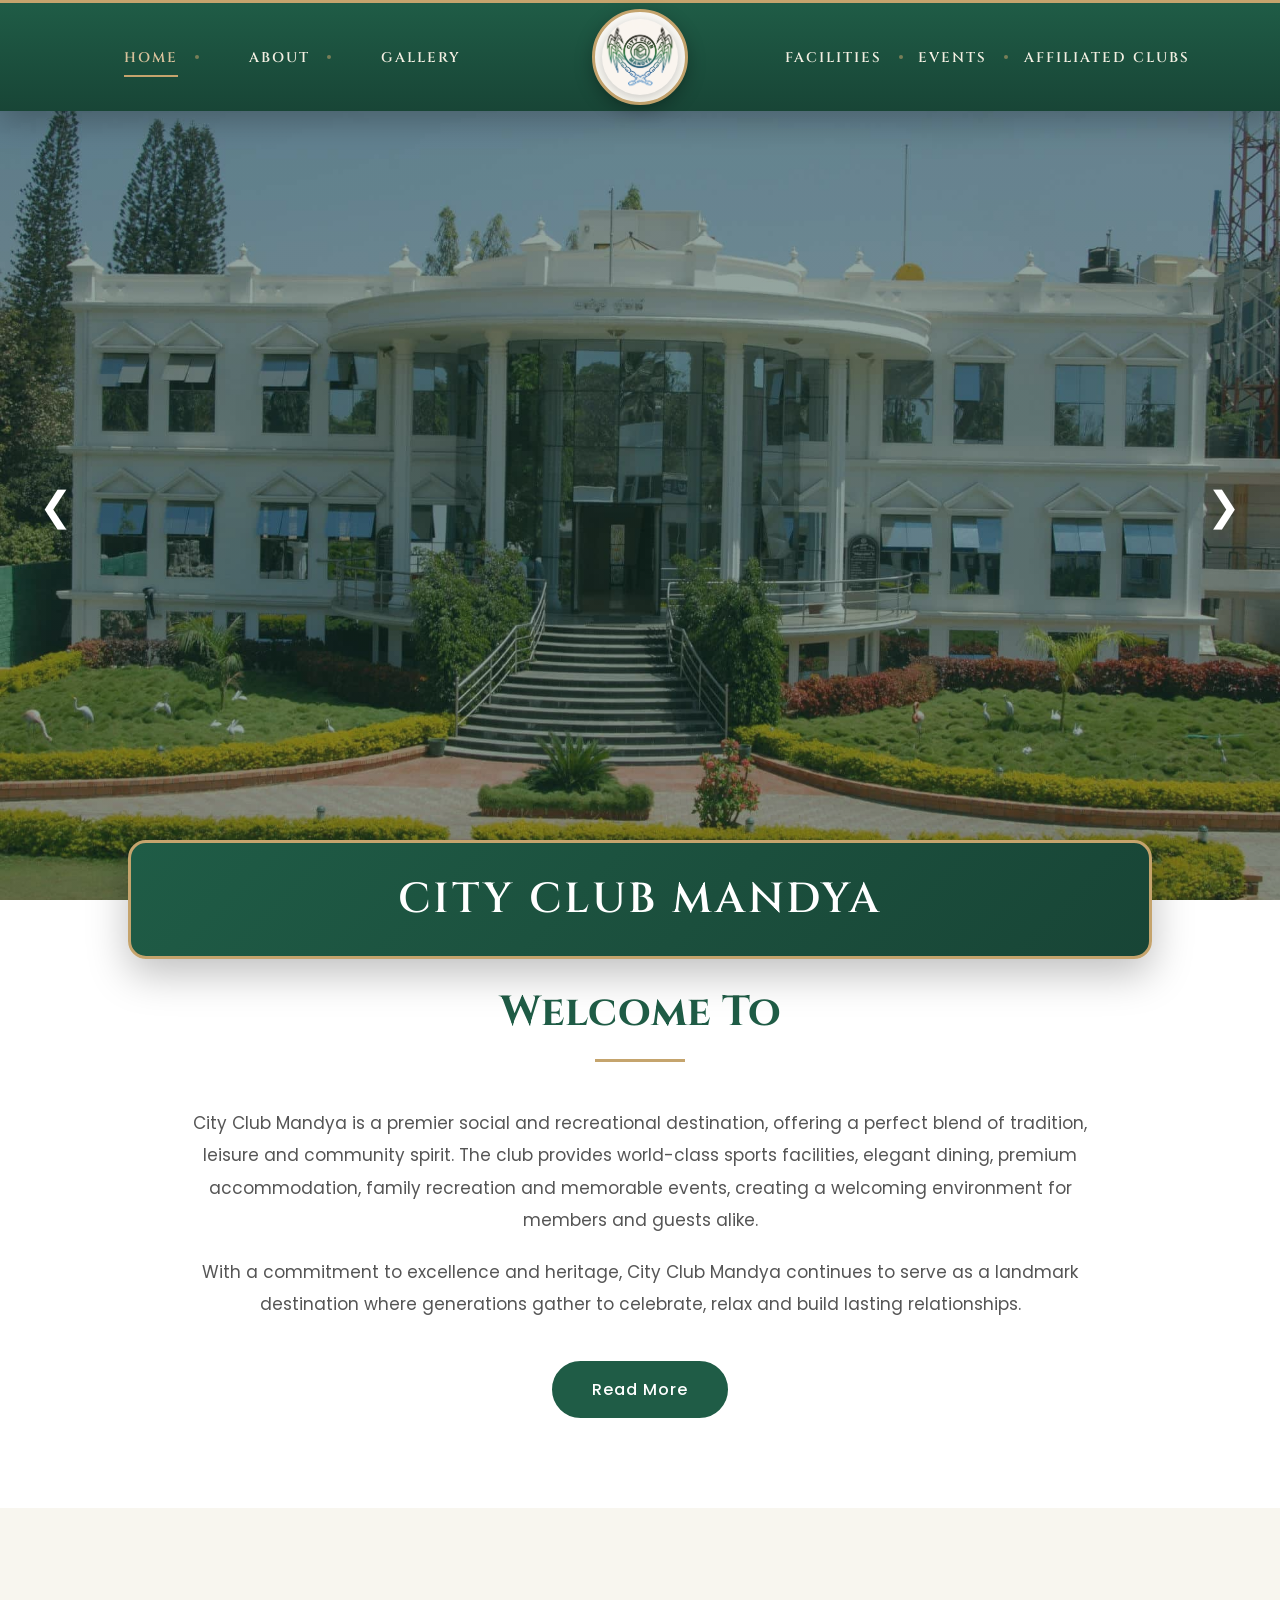
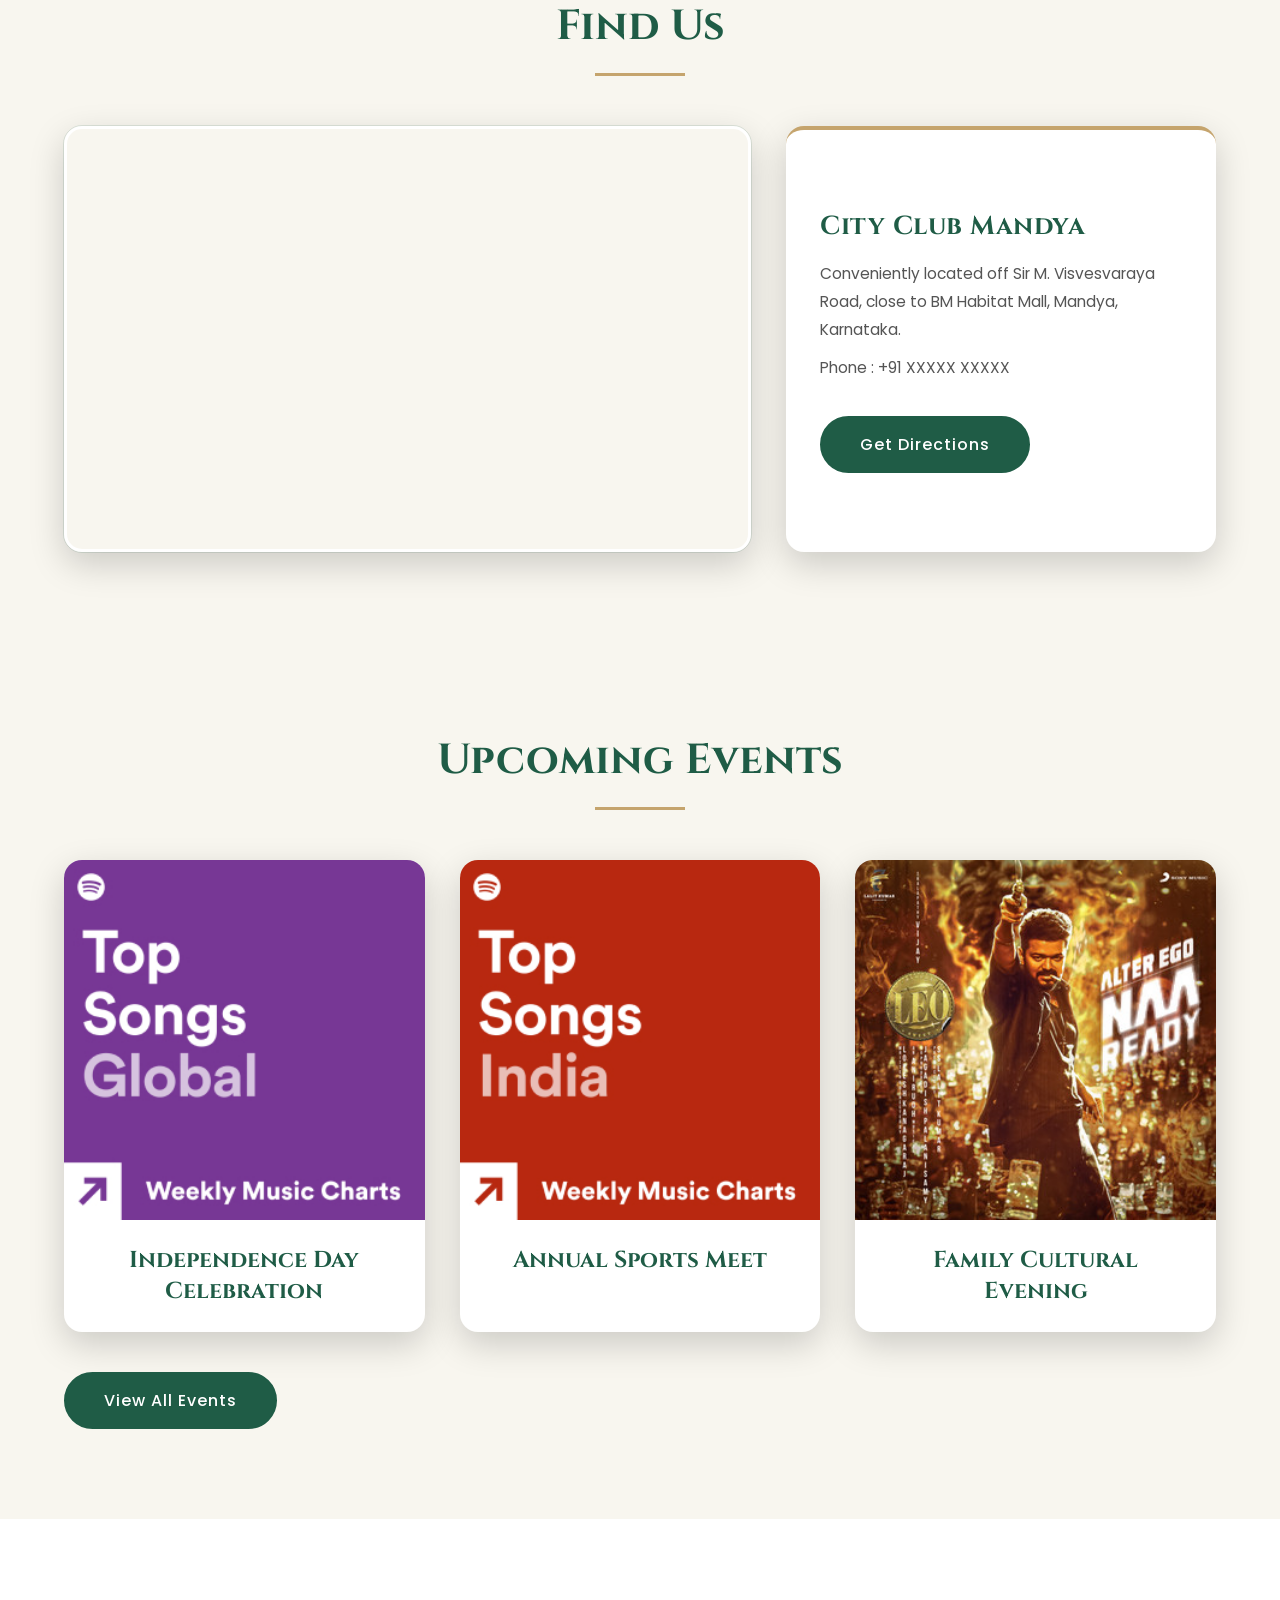
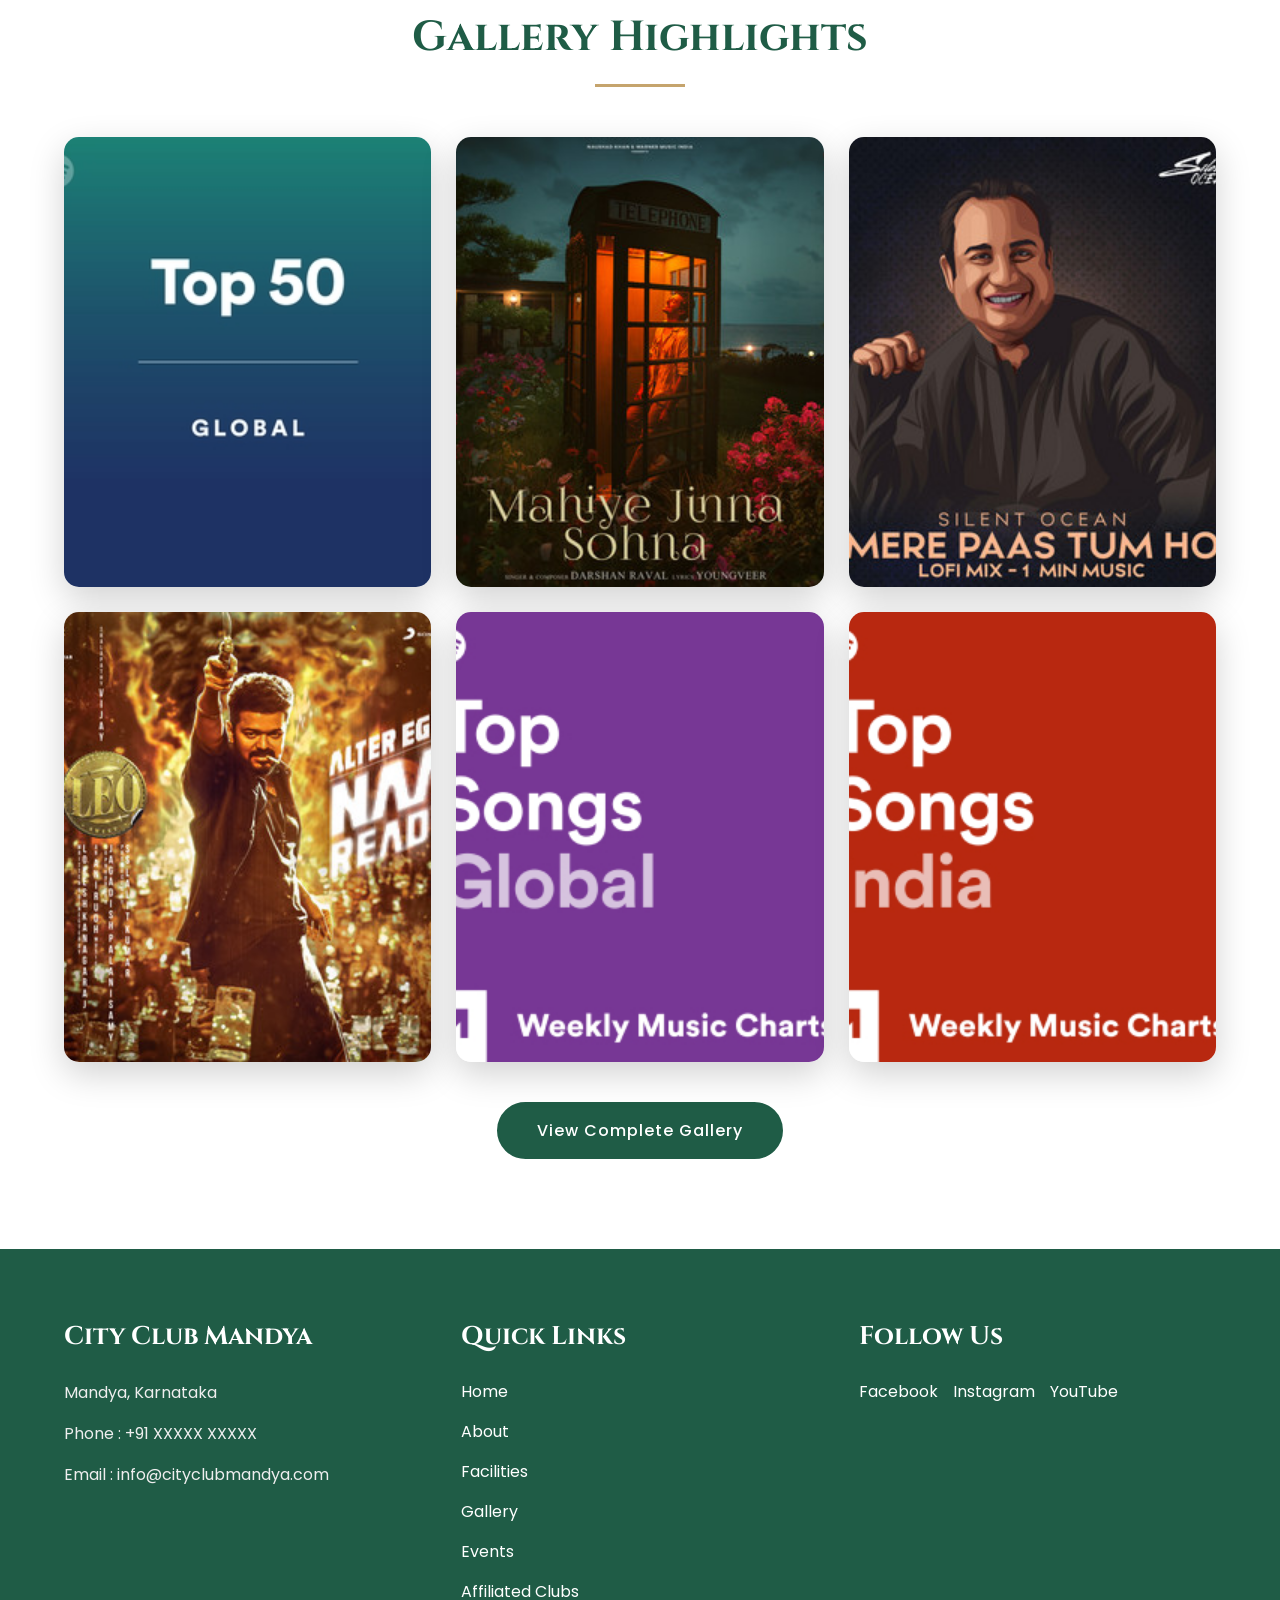
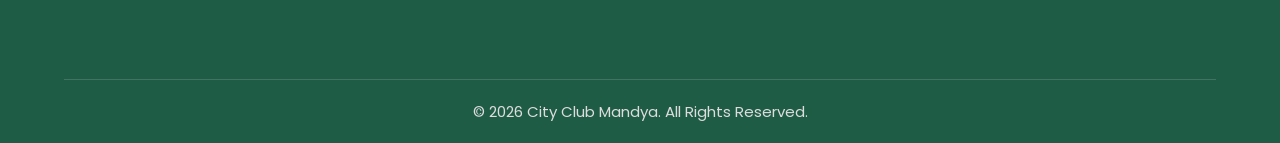
<file: index.html>
<!DOCTYPE html>
<html lang="en">

<head>

    <meta charset="UTF-8">
    <meta name="viewport" content="width=device-width, initial-scale=1.0">

    <title>City Club Mandya | Premier Social & Recreational Club</title>

    <meta name="description" content="City Club Mandya is a premier social and recreational club in Mandya, Karnataka, offering sports facilities, fine dining, accommodation and member events.">

    <!-- Open Graph / Facebook -->
    <meta property="og:type" content="website">
    <meta property="og:title" content="City Club Mandya">
    <meta property="og:description" content="City Club Mandya is a premier social and recreational club in Mandya, Karnataka, offering sports facilities, fine dining, accommodation and member events.">
    <meta property="og:image" content="images/og-image.png">
    <meta property="og:url" content="https://www.cityclubmandya.com/index.html">
    <meta property="og:site_name" content="City Club Mandya">

    <!-- Twitter Card -->
    <meta name="twitter:card" content="summary_large_image">
    <meta name="twitter:title" content="City Club Mandya | Premier Social & Recreational Club">
    <meta name="twitter:description" content="City Club Mandya is a premier social and recreational club in Mandya, Karnataka, offering sports facilities, fine dining, accommodation and member events.">
    <meta name="twitter:image" content="images/og-image.png">

    <!-- Preload critical assets -->
    <link rel="preload" href="images/logo.png" as="image">
    <link rel="preload" as="style" href="https://fonts.googleapis.com/css2?family=Cinzel:wght@400;500;600;700&family=Poppins:wght@300;400;500;600&display=swap">
    <link rel="preload" as="style" href="css/style.css">

    <link rel="stylesheet" href="css/style.css">
    <link rel="stylesheet" href="css/responsive.css">
    <link rel="icon" type="image/png" sizes="256x256" href="images/favicon.png" />
    <link rel="icon" type="image/png" sizes="32x32" href="images/favicon-32.png" />
    <link rel="apple-touch-icon" sizes="180x180" href="images/favicon-180.png" />

    <!-- Google Fonts -->

    <link href="https://fonts.googleapis.com/css2?family=Cinzel:wght@400;500;600;700&family=Poppins:wght@300;400;500;600&display=swap"
        rel="stylesheet">

    <!-- ===================================================
         JSON-LD structured data (schema.org SportsClub)
         NOTE: telephone, streetAddress, postalCode and the
         geo coordinates below are PLACEHOLDERS — replace with
         the club's real values before this goes live.
    ==================================================== -->
    <script type="application/ld+json">
    {
      "@context": "https://schema.org",
      "@type": "SportsClub",
      "name": "City Club Mandya",
      "url": "https://www.cityclubmandya.com/",
      "logo": "https://www.cityclubmandya.com/images/logo.png",
      "image": "https://www.cityclubmandya.com/images/hero1.jpeg",
      "description": "City Club Mandya is a premier social and recreational club in Mandya, Karnataka, offering sports facilities, fine dining, accommodation and member events.",
      "telephone": "+91-XXXXX-XXXXX",
      "priceRange": "$$",
      "address": {
        "@type": "PostalAddress",
        "streetAddress": "TODO: fill in street address",
        "addressLocality": "Mandya",
        "addressRegion": "Karnataka",
        "postalCode": "TODO: fill in PIN code",
        "addressCountry": "IN"
      },
      "geo": {
        "@type": "GeoCoordinates",
        "latitude": 12.5273948,
        "longitude": 76.8934195
      },
      "sameAs": [
        "https://www.facebook.com/",
        "https://www.instagram.com/",
        "https://www.youtube.com/"
      ],
      "amenityFeature": [
        { "@type": "LocationFeatureSpecification", "name": "Indoor Sports (Table Tennis, Billiards, Badminton)" },
        { "@type": "LocationFeatureSpecification", "name": "Outdoor Sports (Cricket, Volleyball, Jogging Track)" },
        { "@type": "LocationFeatureSpecification", "name": "Restaurant" },
        { "@type": "LocationFeatureSpecification", "name": "Bar" },
        { "@type": "LocationFeatureSpecification", "name": "Gym" },
        { "@type": "LocationFeatureSpecification", "name": "Accommodation" }
      ]
    }
    </script>

</head>

<body data-page="index">

    <!-- Header + mobile nav are injected by js/partials.js -->
    <div id="site-header"></div>

    <!-- =====================================================
                        HERO SLIDER
    ====================================================== -->

    <section class="hero">

        <!-- Slide 1 -->

        <div class="slide fade">

            <img src="images/hero1.jpeg"
                 srcset="images/hero1.jpeg 480w, images/hero1.jpeg 1024w, images/hero1.jpeg 2000w"
                 sizes="100vw"
                 width="2000" height="1338"
                 alt="City Club Mandya — clubhouse exterior view"
                 loading="eager"
                 fetchpriority="high">

        </div>

        <!-- Slide 2 -->

        <div class="slide fade">

            <img src="images/hero2.jpeg"
                 srcset="images/hero2.jpeg 480w, images/hero2.jpeg 1024w, images/hero2.jpeg 2000w"
                 sizes="100vw"
                 width="2000" height="1338"
                 alt="City Club Mandya — clubhouse grounds"
                 loading="eager">

        </div>

        <!-- Slide 3 -->

        <div class="slide fade">

            <img src="images/hero3.png"
                 srcset="images/hero3.png 480w, images/hero3.png 1024w, images/hero3.png 2000w"
                 sizes="100vw"
                 width="2000" height="1338"
                 alt="City Club Mandya — evening ambience"
                 loading="eager">

        </div>

        <!-- Dark Overlay -->

        <div class="hero-overlay"></div>

        <!-- Slider Controls -->

        <a class="prev">&#10094;</a>

        <a class="next">&#10095;</a>

        <!-- Slider Dots -->

        <div class="slider-dots">

            <span class="dot"></span>

            <span class="dot"></span>

            <span class="dot"></span>

        </div>

    </section>

    <!-- =====================================================
                    CLUB NAME BANNER
    ====================================================== -->

    <section class="club-banner">

        <h1 class="club-title">

            CITY CLUB MANDYA

        </h1>

    </section>

    <!-- =====================================================
                    WELCOME SECTION
    ====================================================== -->

    <section class="welcome">

        <div class="container">

            <h2>

                Welcome To

            </h2>

            <div class="section-line"></div>

            <p>

                City Club Mandya is a premier social and recreational destination,
                offering a perfect blend of tradition, leisure and community spirit.
                The club provides world-class sports facilities, elegant dining,
                premium accommodation, family recreation and memorable events,
                creating a welcoming environment for members and guests alike.

            </p>

            <p>

                With a commitment to excellence and heritage, City Club Mandya
                continues to serve as a landmark destination where generations
                gather to celebrate, relax and build lasting relationships.

            </p>

            <a href="about.html"
               class="btn">

                Read More

            </a>

        </div>

    </section>

    <!-- =====================================================
                    FIND US / LOCATION MAP
    ====================================================== -->

    <section class="map-section">

        <div class="container">

            <h2>

                Find Us

            </h2>

            <div class="section-line"></div>

            <div class="map-wrapper">

                <div class="map-card">

                    <!-- <a class="map-open-btn"
                       href="https://www.google.com/maps/place/Mandya+City+Club/@12.5273948,76.8934195,17z/data=!3m1!4b1!4m6!3m5!1s0x3bafa0e02302c95d:0xf60c04d8399102a3!8m2!3d12.5273948!4d76.8934195!16s%2Fg%2F1tgj78ft?entry=ttu&g_ep=EgoyMDI2MDgyNC4wIKXMDSoASAFQAw%3D%3D"
                       target="_blank"
                       rel="noopener">

                        <svg xmlns="http://www.w3.org/2000/svg" width="16" height="16" viewBox="0 0 24 24" fill="none" stroke="currentColor" stroke-width="2.4" stroke-linecap="round" stroke-linejoin="round"><path d="M18 13v6a2 2 0 0 1-2 2H5a2 2 0 0 1-2-2V8a2 2 0 0 1 2-2h6"></path><polyline points="15 3 21 3 21 9"></polyline><line x1="10" y1="14" x2="21" y2="3"></line></svg>

                        Open in Maps

                    </a> -->

                    <iframe
                        src="https://www.google.com/maps?q=Mandya+City+Club&amp;ll=12.5273948,76.8934195&amp;z=17&amp;output=embed"
                        width="100%"
                        height="100%"
                        style="border:0;"
                        allowfullscreen=""
                        loading="lazy"
                        referrerpolicy="no-referrer-when-downgrade"
                        title="City Club Mandya Location Map">
                    </iframe>

                </div>

                <div class="map-info">

                    <h3>

                        City Club Mandya

                    </h3>

                    <p>

                        Conveniently located off Sir M. Visvesvaraya Road,
                        close to BM Habitat Mall, Mandya, Karnataka.

                    </p>

                    <p>

                        Phone : +91 XXXXX XXXXX

                    </p>

                    <a href="https://www.google.com/maps/place/Mandya+City+Club/@12.5273948,76.8934195,17z/data=!3m1!4b1!4m6!3m5!1s0x3bafa0e02302c95d:0xf60c04d8399102a3!8m2!3d12.5273948!4d76.8934195!16s%2Fg%2F1tgj78ft?entry=ttu&g_ep=EgoyMDI2MDgyNC4wIKXMDSoASAFQAw%3D%3D"
                       class="btn"
                       target="_blank"
                       rel="noopener">

                        Get Directions

                    </a>

                </div>

            </div>

        </div>

    </section>

    <!-- =====================================================
                    UPCOMING EVENTS
    ====================================================== -->

    <section class="events-preview">

        <div class="container">

            <h2>

                Upcoming Events

            </h2>

            <div class="section-line"></div>

            <div class="event-grid">

                <div class="event-card">

                    <div class="event-image">

                        <img src="images/gallery5.jpeg">

                    </div>

                    <h3>

                        Independence Day Celebration

                    </h3>

                </div>

                <div class="event-card">

                    <div class="event-image">

                         <img src="images/gallery6.jpeg">

                    </div>

                    <h3>

                        Annual Sports Meet

                    </h3>

                </div>

                <div class="event-card">

                    <div class="event-image">

                         <img src="images/gallery4.jpeg">

                    </div>

                    <h3>

                        Family Cultural Evening

                    </h3>

                </div>

            </div>

            <a href="events.html"
               class="btn">

                View All Events

            </a>

        </div>

    </section>
        <!-- =====================================================
                    GALLERY PREVIEW
    ====================================================== -->

    <section class="gallery-preview">

        <div class="container">

            <h2>

                Gallery Highlights

            </h2>

            <div class="section-line"></div>

            <div class="gallery-grid">

                <div class="gallery-item">

                    <img src="images/gallery1.jpeg"
                         srcset="images/gallery1.jpeg 300w, images/gallery1.jpeg 600w, images/gallery1.jpeg 900w"
                         sizes="(max-width:600px) 100vw, 33vw"
                         width="300" height="300"
                         alt="City Club Mandya — clubhouse grounds"
                         loading="lazy">

                </div>

                <div class="gallery-item">

                    <img src="images/gallery2.jpeg"
                         srcset="images/gallery2.jpeg 300w, images/gallery2.jpeg 600w, images/gallery2.jpeg 900w"
                         sizes="(max-width:600px) 100vw, 33vw"
                         width="300" height="300"
                         alt="City Club Mandya — dining hall"
                         loading="lazy">

                </div>

                <div class="gallery-item">

                    <img src="images/gallery3.jpeg"
                         srcset="images/gallery3.jpeg 300w, images/gallery3.jpeg 600w, images/gallery3.jpeg 900w"
                         sizes="(max-width:600px) 100vw, 33vw"
                         width="300" height="300"
                         alt="City Club Mandya — indoor games room"
                         loading="lazy">

                </div>

                <div class="gallery-item">

                    <img src="images/gallery4.jpeg"
                         srcset="images/gallery4.jpeg 300w, images/gallery4.jpeg 600w, images/gallery4.jpeg 900w"
                         sizes="(max-width:600px) 100vw, 33vw"
                         width="300" height="300"
                         alt="City Club Mandya — banquet hall"
                         loading="lazy">

                </div>

                <div class="gallery-item">

                    <img src="images/gallery5.jpeg"
                         srcset="images/gallery5.jpeg 300w, images/gallery5.jpeg 600w, images/gallery5.jpeg 900w"
                         sizes="(max-width:600px) 100vw, 33vw"
                         width="300" height="300"
                         alt="City Club Mandya — sports courts"
                         loading="lazy">

                </div>

                <div class="gallery-item">

                    <img src="images/gallery6.jpeg"
                         srcset="images/gallery6.jpeg 300w, images/gallery6.jpeg 600w, images/gallery6.jpeg 900w"
                         sizes="(max-width:600px) 100vw, 33vw"
                         width="300" height="300"
                         alt="City Club Mandya — swimming pool"
                         loading="lazy">

                </div>

            </div>

            <div class="gallery-button">

                <a href="gallery.html" class="btn">

                    View Complete Gallery

                </a>

            </div>

        </div>

    </section>


    <!-- =====================================================
                    CONTACT US
    ====================================================== -->
<!-- 
    <section class="contact-cta">

        <div class="container">

            <h2>

                Get In Touch

            </h2>

            <div class="section-line"></div>

            <p>

                Have a question about membership, events or facilities?
                Reach out to us directly by phone or email and our team
                will be happy to help.

            </p>

                 NOTE: phone number below is a placeholder — replace
                 with the club's real number before this goes live -->
<!-- 
            <div class="contact-buttons">

                <a href="mailto:info@cityclubmandya.com" class="btn">

                    <svg xmlns="http://www.w3.org/2000/svg" width="18" height="18" viewBox="0 0 24 24" fill="none" stroke="currentColor" stroke-width="2.2" stroke-linecap="round" stroke-linejoin="round"><path d="M4 4h16v16H4z" opacity="0"></path><path d="M22 6c0-1.1-.9-2-2-2H4c-1.1 0-2 .9-2 2v12c0 1.1.9 2 2 2h16c1.1 0 2-.9 2-2V6Z"></path><path d="m22 6-10 7L2 6"></path></svg>

                    Email Us

                </a>

                <a href="tel:+919876543210" class="btn btn-outline">

                    <svg xmlns="http://www.w3.org/2000/svg" width="18" height="18" viewBox="0 0 24 24" fill="none" stroke="currentColor" stroke-width="2.2" stroke-linecap="round" stroke-linejoin="round"><path d="M22 16.92v3a2 2 0 0 1-2.18 2 19.79 19.79 0 0 1-8.63-3.07 19.5 19.5 0 0 1-6-6 19.79 19.79 0 0 1-3.07-8.67A2 2 0 0 1 4.11 2h3a2 2 0 0 1 2 1.72c.127.96.362 1.903.7 2.81a2 2 0 0 1-.45 2.11L8.09 9.91a16 16 0 0 0 6 6l1.27-1.27a2 2 0 0 1 2.11-.45c.907.338 1.85.573 2.81.7A2 2 0 0 1 22 16.92Z"></path></svg>

                    Call Us

                </a>

            </div>

        </div>

    </section> --> 


    <!-- Footer is injected by js/partials.js -->
    <div id="site-footer"></div>

    <!-- WhatsApp click-to-chat button, injected by js/partials.js -->
    <!-- <div id="site-whatsapp"></div> -->

    <script src="js/partials.js"></script>
    <script src="js/script.js"></script>

</body>

</html>
</file>
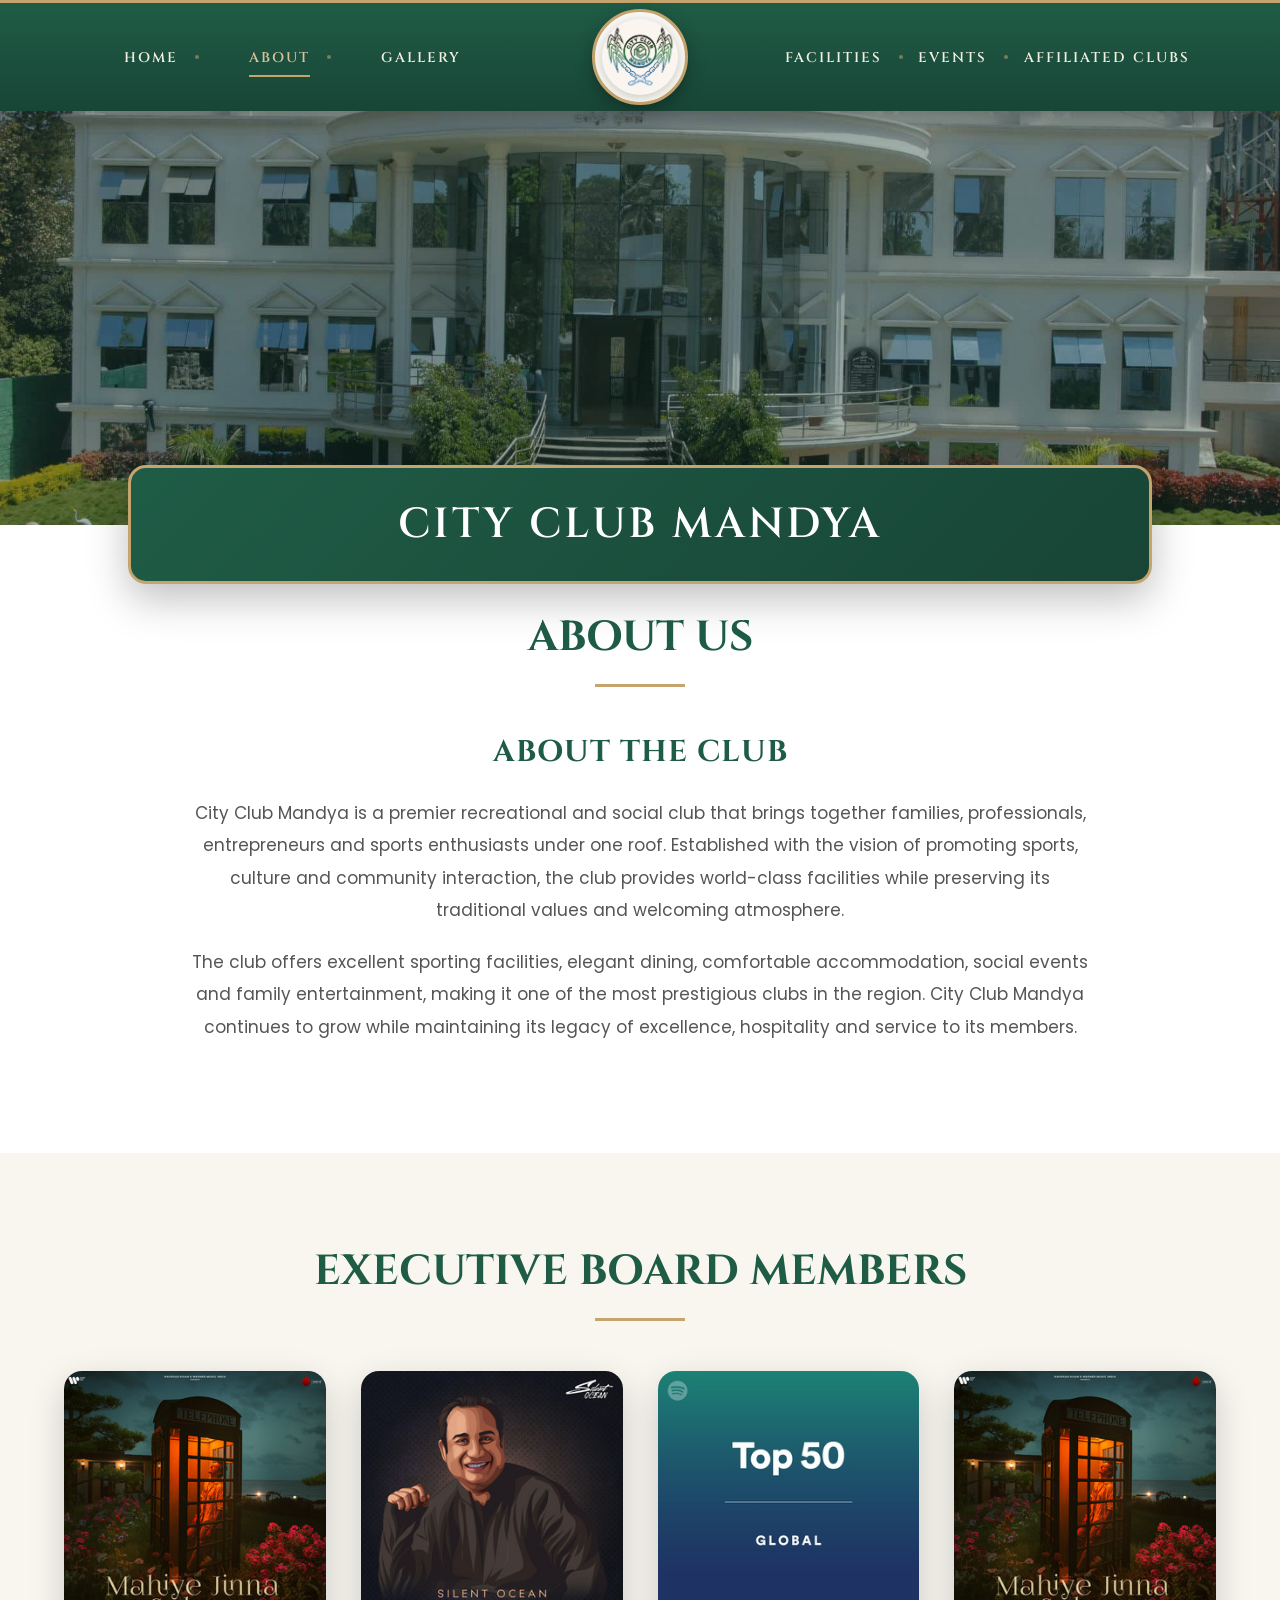
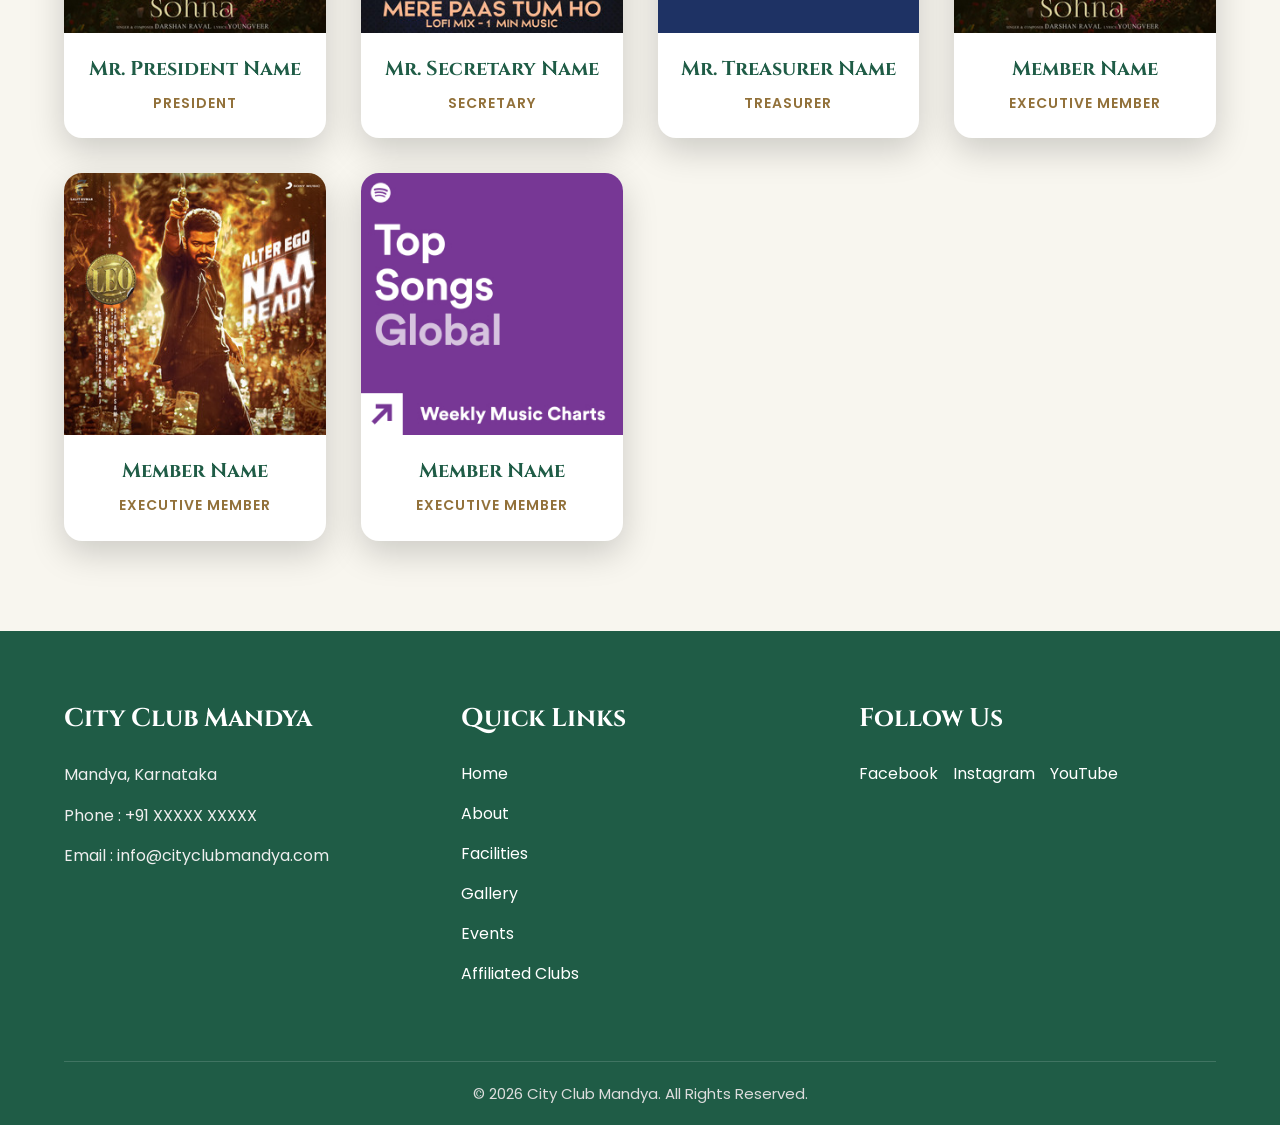
<file: about.html>
<!DOCTYPE html>
<html lang="en">

<head>

    <meta charset="UTF-8">
    <meta name="viewport" content="width=device-width, initial-scale=1.0">

    <title>About Us | City Club Mandya</title>

    <meta name="description" content="Learn about City Club Mandya's history, values and executive board members, and discover why it's a premier social and recreational club in Karnataka.">

    <!-- Open Graph / Facebook -->
    <meta property="og:type" content="website">
    <meta property="og:title" content="About Us | City Club Mandya">
    <meta property="og:description" content="Learn about City Club Mandya's history, values and executive board members, and discover why it's a premier social and recreational club in Karnataka.">
    <meta property="og:image" content="images/og-image.png">
    <meta property="og:url" content="https://www.cityclubmandya.com/about.html">
    <meta property="og:site_name" content="City Club Mandya">

    <!-- Twitter Card -->
    <meta name="twitter:card" content="summary_large_image">
    <meta name="twitter:title" content="About Us | City Club Mandya">
    <meta name="twitter:description" content="Learn about City Club Mandya's history, values and executive board members, and discover why it's a premier social and recreational club in Karnataka.">
    <meta name="twitter:image" content="images/og-image.png">

    <!-- Preload critical assets -->
    <link rel="preload" href="images/logo.png" as="image">
    <link rel="preload" as="style" href="https://fonts.googleapis.com/css2?family=Cinzel:wght@400;500;600;700&family=Poppins:wght@300;400;500;600&display=swap">
    <link rel="preload" as="style" href="css/style.css">

    <link rel="stylesheet" href="css/style.css">
    <link rel="stylesheet" href="css/responsive.css">
    <link rel="icon" type="image/png" sizes="256x256" href="images/favicon.png" />
    <link rel="icon" type="image/png" sizes="32x32" href="images/favicon-32.png" />
    <link rel="apple-touch-icon" sizes="180x180" href="images/favicon-180.png" />

    <!-- Google Fonts -->

    <link href="https://fonts.googleapis.com/css2?family=Cinzel:wght@400;500;600;700&family=Poppins:wght@300;400;500;600&display=swap"
        rel="stylesheet">

</head>

<body data-page="about">

    <!-- Header + mobile nav are injected by js/partials.js -->
    <div id="site-header"></div>

    <!-- =====================================================
                        HERO (STATIC IMAGE)
    ====================================================== -->

    <section class="hero hero-static">

        <img src="images/hero1.jpeg"
             width="2000" height="1338"
             alt="City Club Mandya — clubhouse exterior view"
             class="hero-static-img"
             loading="lazy">

        <div class="hero-overlay"></div>

    </section>

    <!-- =====================================================
                    CLUB NAME BANNER
    ====================================================== -->

    <section class="club-banner">

        <h1 class="club-title">

            CITY CLUB MANDYA

        </h1>

    </section>

<!-- ==========================================
                ABOUT SECTION
========================================== -->

<section class="about-page">

    <div class="container">

        <div class="section-title">

            <h2>ABOUT US</h2>

        </div>

        <div class="about-content">

            <h3>ABOUT THE CLUB</h3>

            <p>
                City Club Mandya is a premier recreational and social club that
                brings together families, professionals, entrepreneurs and sports
                enthusiasts under one roof. Established with the vision of
                promoting sports, culture and community interaction, the club
                provides world-class facilities while preserving its traditional
                values and welcoming atmosphere.
            </p>

            <p>
                The club offers excellent sporting facilities, elegant dining,
                comfortable accommodation, social events and family entertainment,
                making it one of the most prestigious clubs in the region.
                City Club Mandya continues to grow while maintaining its legacy
                of excellence, hospitality and service to its members.
            </p>

        </div>

    </div>

</section>


<!-- ==========================================
        EXECUTIVE BOARD MEMBERS
========================================== -->

<section class="board-members">

    <div class="container">

        <div class="section-title">

            <h2>EXECUTIVE BOARD MEMBERS</h2>

        </div>

        <div class="board-grid">

            <!-- PRESIDENT -->

            <div class="board-card">

                <img src="images/gallery2.jpeg">

                     <!-- srcset="images/board/president.jpeg 400w, images/board/president.jpeg 800w, images/board/president.jpeg 1260w"
                     sizes="(max-width:600px) 100vw, 260px"
                     width="300" height="450"
                     alt="City Club Mandya — President"
                     loading="lazy" -->

                <div class="board-info">
                  <h3>Mr. President Name</h3>

                  <p>President</p>
                </div>

            </div>

            <!-- SECRETARY -->

            <div class="board-card">

                <img src="images/gallery3.jpeg">
                     <!-- srcset="images/board/secretary.jpeg 400w, images/board/secretary.jpeg 800w, images/board/secretary.jpeg 1080w"
                     sizes="(max-width:600px) 100vw, 260px"
                     width="300" height="450"
                     alt="City Club Mandya — Secretary"
                     loading="lazy"> -->

                <div class="board-info">
                  <h3>Mr. Secretary Name</h3>

                <p>Secretary</p>
                </div>

            </div>

            <!-- TREASURER -->

            <div class="board-card">

                <img src="images/gallery1.jpeg">
                     <!-- srcset="images/board/treasurer.jpeg 400w, images/board/treasurer.jpeg 800w, images/board/treasurer.jpeg 982w"
                     sizes="(max-width:600px) 100vw, 260px"
                     width="300" height="450"
                     alt="City Club Mandya — Treasurer"
                     loading="lazy"> -->


                <div class="board-info">
                  <h3>Mr. Treasurer Name</h3>

                <p>Treasurer</p>
                </div>

            </div>

            <!-- MEMBER 1 -->

            <div class="board-card">

                <img src="images/gallery2.jpeg">
                     <!-- srcset="images/board/member1.jpeg 400w, images/board/member1.jpeg 800w, images/board/member1.jpeg 1080w"
                     sizes="(max-width:600px) 100vw, 260px"
                     width="300" height="450"
                     alt="City Club Mandya — Executive Member"
                     loading="lazy"> -->

               <div class="board-info">
                 <h3>Member Name</h3>

                <p>Executive Member</p>
               </div>

            </div>

            <!-- MEMBER 2 -->

            <div class="board-card">

                <img src="images/gallery4.jpeg">
                     <!-- srcset="images/board/member2.jpeg 400w, images/board/member2.jpeg 800w, images/board/member2.jpeg 4000w"
                     sizes="(max-width:600px) 100vw, 260px"
                     width="300" height="450"
                     alt="City Club Mandya — Executive Member"
                     loading="lazy"> -->

                <div class="board-info">
                  <h3>Member Name</h3>

                <p>Executive Member</p>
                </div>

            </div>

            <!-- MEMBER 3 -->

            <div class="board-card">

                <img src="images/gallery5.jpeg">
                     <!-- srcset="images/board/member3.jpeg 400w, images/board/member3.jpeg 800w, images/board/member3.jpeg 4000w"
                     sizes="(max-width:600px) 100vw, 260px"
                     width="300" height="450"
                     alt="City Club Mandya — Executive Member"
                     loading="lazy"> -->

                <div class="board-info">
                  <h3>Member Name</h3>

                <p>Executive Member</p>
                </div>

            </div>

        </div>

    </div>

</section>

    <!-- Footer is injected by js/partials.js -->
    <div id="site-footer"></div>

    <!-- WhatsApp click-to-chat button, injected by js/partials.js -->
    <!-- <div id="site-whatsapp"></div> -->

    <script src="js/partials.js"></script>
    <script src="js/script.js"></script>

</body>

</html>
</file>
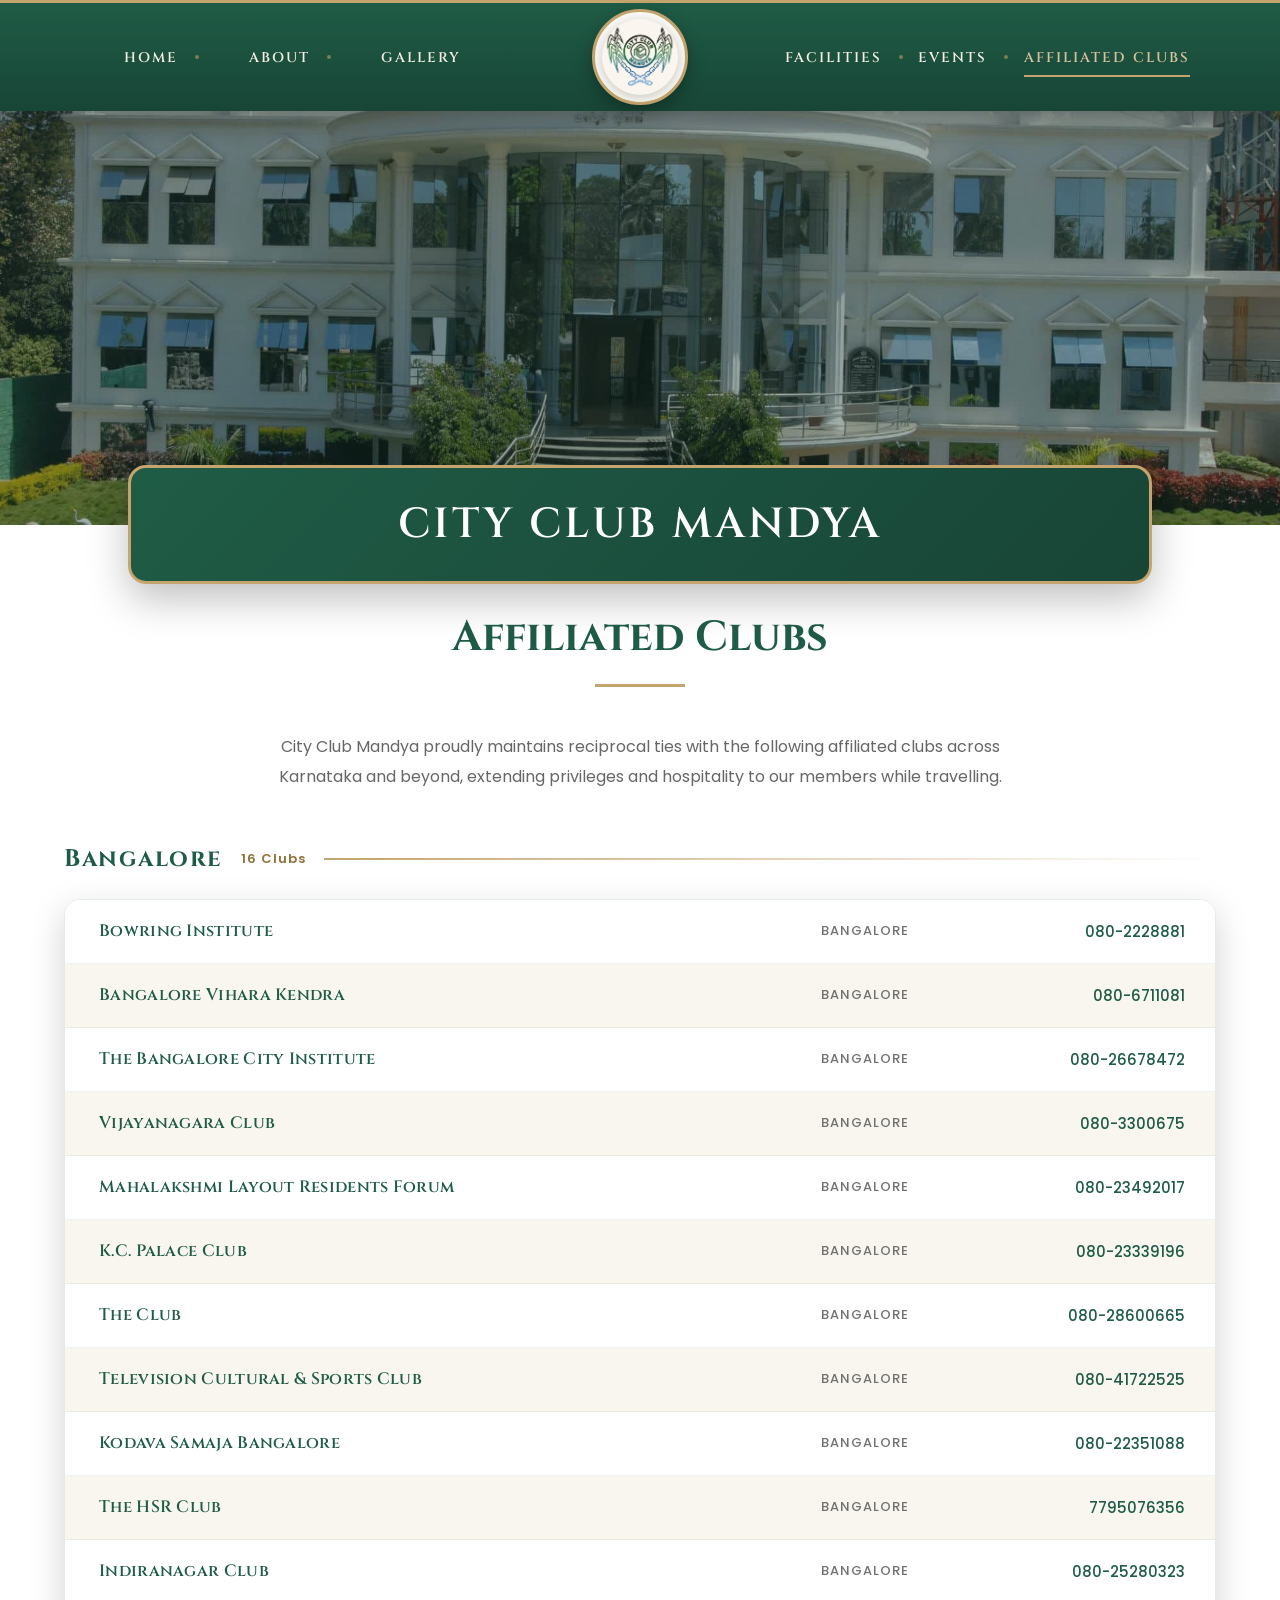
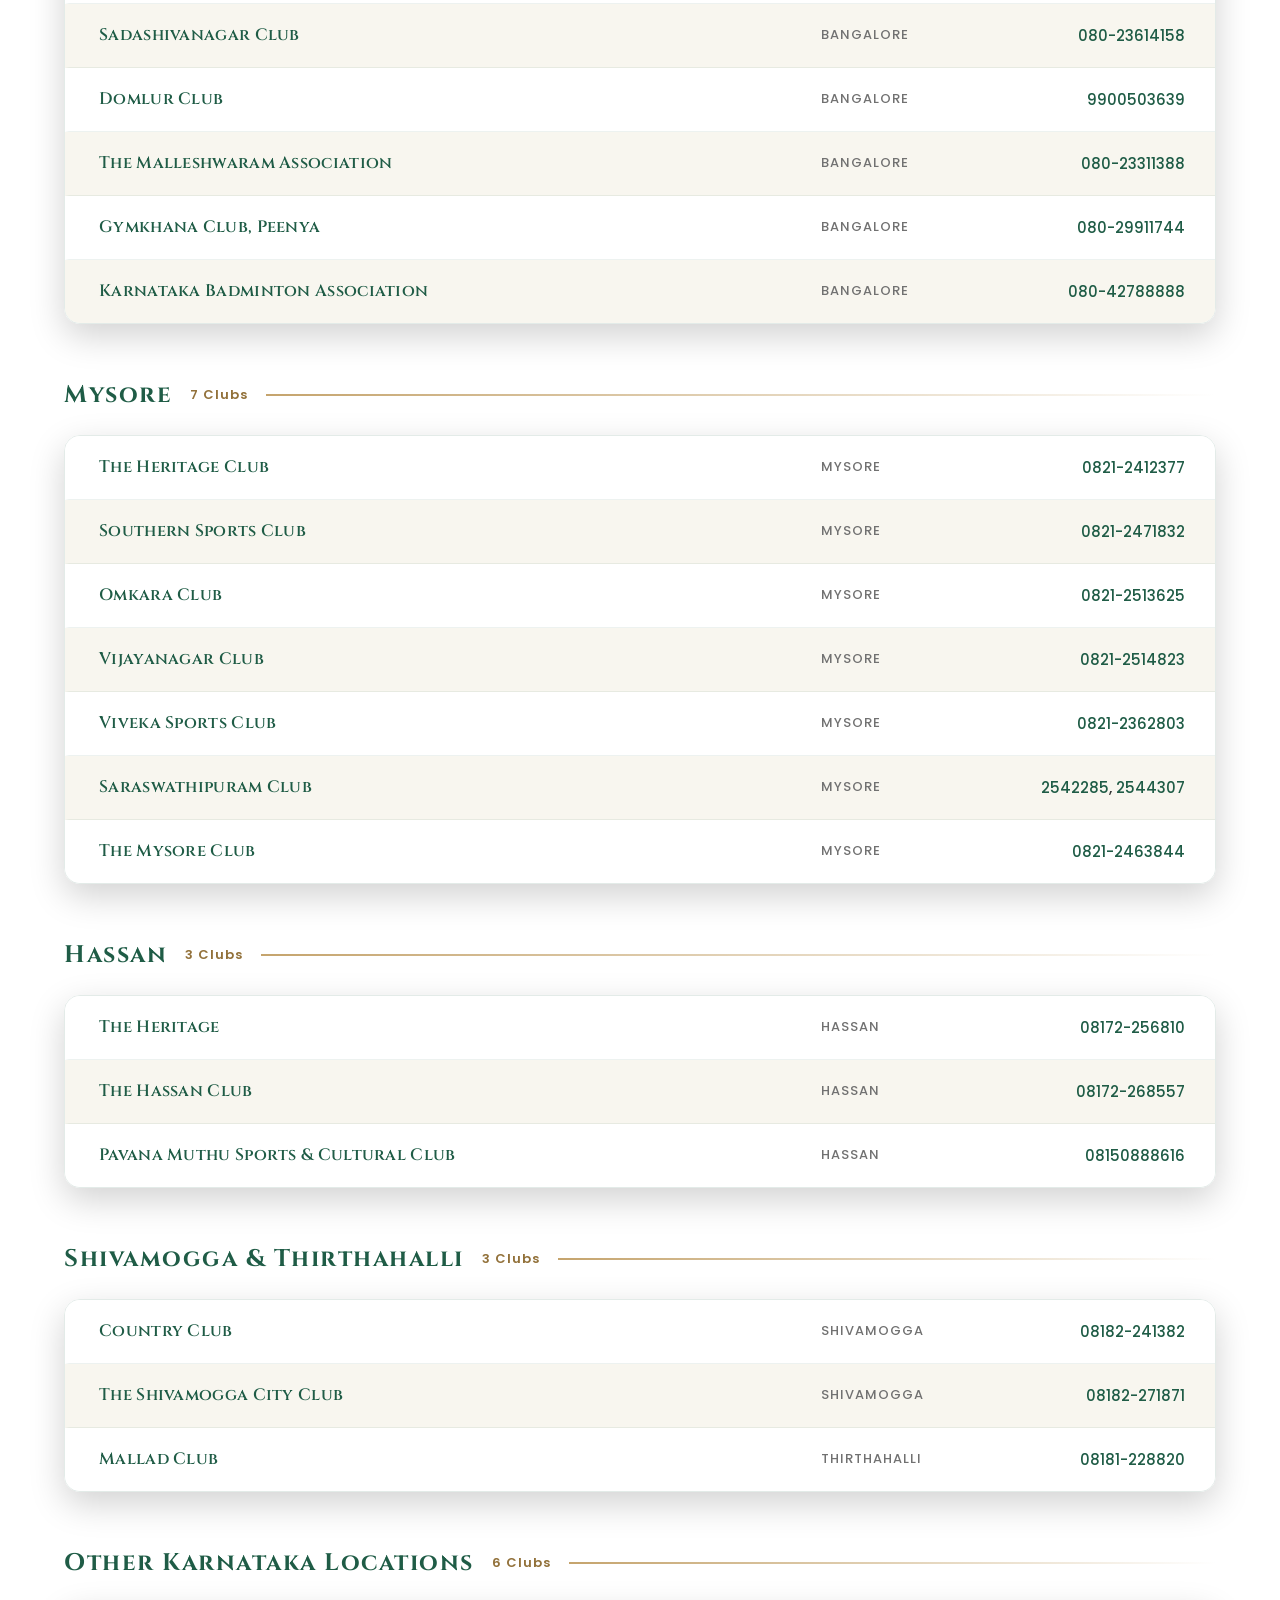
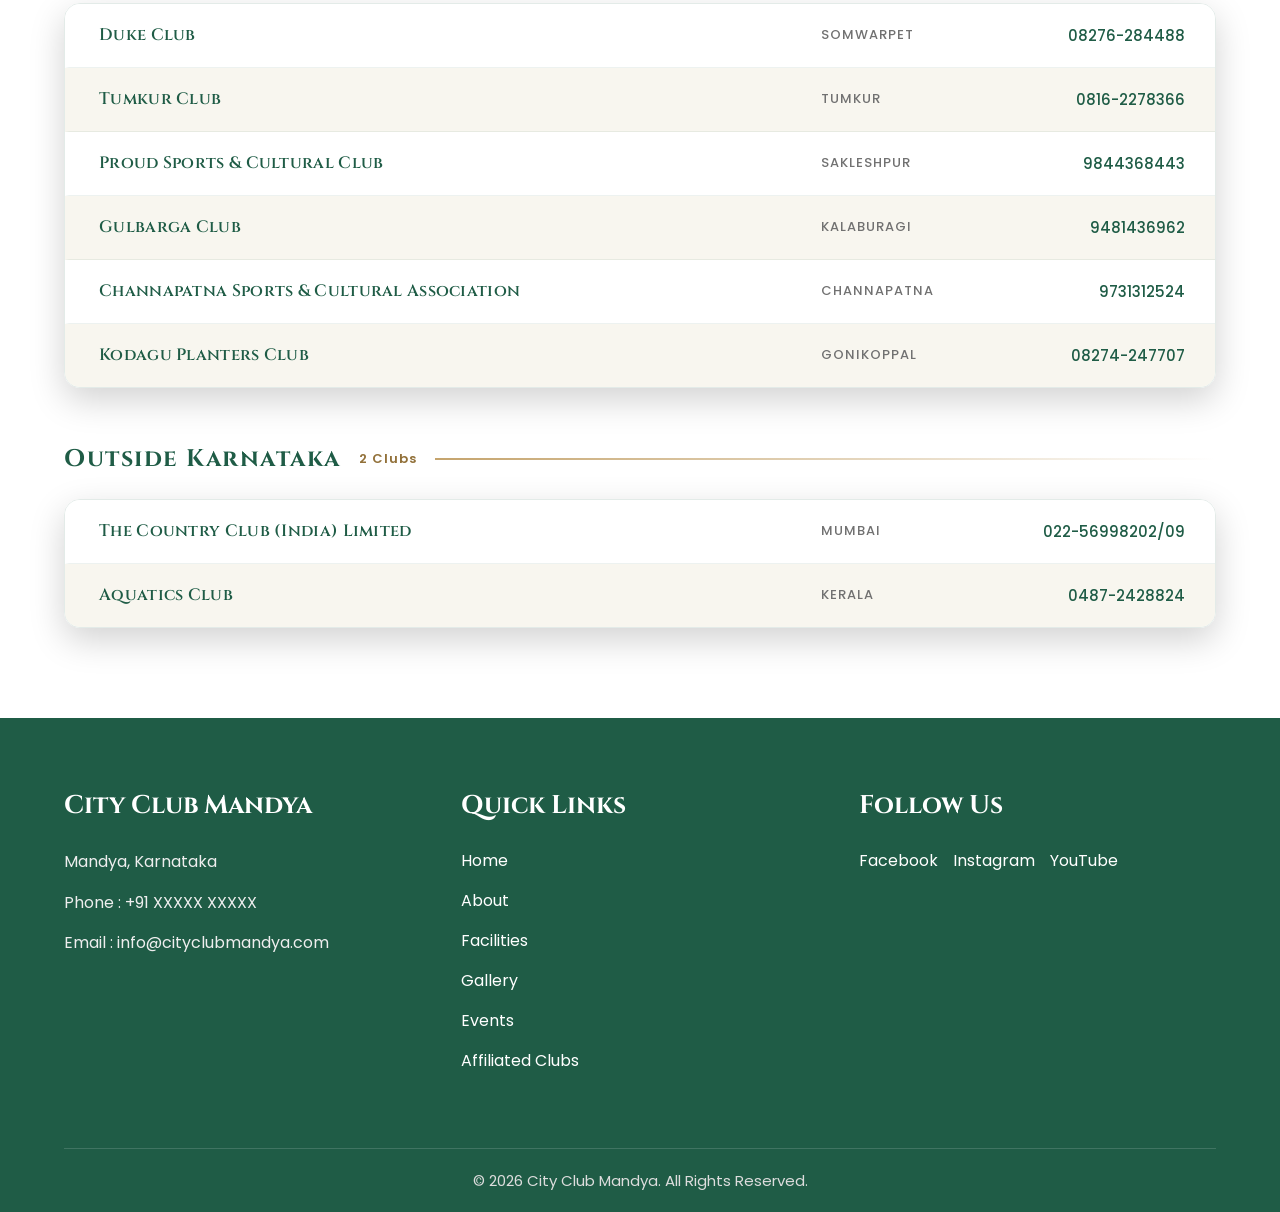
<file: affiliated-clubs.html>
<!DOCTYPE html>
<html lang="en">

<head>

    <meta charset="UTF-8">
    <meta name="viewport" content="width=device-width, initial-scale=1.0">

    <title>Affiliated Clubs | City Club Mandya</title>

    <meta name="description" content="City Club Mandya members enjoy reciprocal access to affiliated clubs across Bangalore, Karnataka and beyond. View the full list of partner clubs here.">

    <!-- Open Graph / Facebook -->
    <meta property="og:type" content="website">
    <meta property="og:title" content="Affiliated Clubs | City Club Mandya">
    <meta property="og:description" content="City Club Mandya members enjoy reciprocal access to affiliated clubs across Bangalore, Karnataka and beyond. View the full list of partner clubs here.">
    <meta property="og:image" content="images/og-image.png">
    <meta property="og:url" content="https://www.cityclubmandya.com/affiliated-clubs.html">
    <meta property="og:site_name" content="City Club Mandya">

    <!-- Twitter Card -->
    <meta name="twitter:card" content="summary_large_image">
    <meta name="twitter:title" content="Affiliated Clubs | City Club Mandya">
    <meta name="twitter:description" content="City Club Mandya members enjoy reciprocal access to affiliated clubs across Bangalore, Karnataka and beyond. View the full list of partner clubs here.">
    <meta name="twitter:image" content="images/og-image.png">

    <!-- Preload critical assets -->
    <link rel="preload" href="images/logo.png" as="image">
    <link rel="preload" as="style" href="https://fonts.googleapis.com/css2?family=Cinzel:wght@400;500;600;700&family=Poppins:wght@300;400;500;600&display=swap">
    <link rel="preload" as="style" href="css/style.css">

    <link rel="stylesheet" href="css/style.css">
    <link rel="stylesheet" href="css/responsive.css">
    <link rel="icon" type="image/png" sizes="256x256" href="images/favicon.png" />
    <link rel="icon" type="image/png" sizes="32x32" href="images/favicon-32.png" />
    <link rel="apple-touch-icon" sizes="180x180" href="images/favicon-180.png" />

    <!-- Google Fonts -->

    <link href="https://fonts.googleapis.com/css2?family=Cinzel:wght@400;500;600;700&family=Poppins:wght@300;400;500;600&display=swap"
        rel="stylesheet">

</head>

<body data-page="affiliated">

    <!-- Header + mobile nav are injected by js/partials.js -->
    <div id="site-header"></div>

    <!-- =====================================================
                        HERO (STATIC IMAGE)
    ====================================================== -->

    <section class="hero hero-static">

        <img src="images/hero1.jpeg"
             width="2000" height="1338"
             alt="City Club Mandya — clubhouse exterior view"
             class="hero-static-img"
             loading="lazy">

        <div class="hero-overlay"></div>

    </section>

    <!-- =====================================================
                    CLUB NAME BANNER
    ====================================================== -->

    <section class="club-banner">

        <h1 class="club-title">

            CITY CLUB MANDYA

        </h1>

    </section>


    <!-- =====================================================
                    AFFILIATED CLUBS
    ====================================================== -->

    <section class="affiliated-page">

        <div class="container">

            <div class="section-title">

                <h2>Affiliated Clubs</h2>

            </div>

            <p class="affiliated-intro">
                City Club Mandya proudly maintains reciprocal ties with the following
                affiliated clubs across Karnataka and beyond, extending privileges
                and hospitality to our members while travelling.
            </p>

            <div class="affiliated-groups">

                <!-- BANGALORE -->

                <div class="affiliated-group">

                    <div class="affiliated-group-title">
                        <h3>Bangalore</h3>
                        <span>16 Clubs</span>
                    </div>

                    <div class="affiliated-rows">

                        <div class="affiliated-row">
                            <div class="club-name">Bowring Institute</div>
                            <div class="club-meta"><span class="club-city">Bangalore</span><span class="club-phone"><a href="tel:0802228881">080-2228881</a></span></div>
                        </div>

                        <div class="affiliated-row">
                            <div class="club-name">Bangalore Vihara Kendra</div>
                            <div class="club-meta"><span class="club-city">Bangalore</span><span class="club-phone"><a href="tel:0806711081">080-6711081</a></span></div>
                        </div>

                        <div class="affiliated-row">
                            <div class="club-name">The Bangalore City Institute</div>
                            <div class="club-meta"><span class="club-city">Bangalore</span><span class="club-phone"><a href="tel:08026678472">080-26678472</a></span></div>
                        </div>

                        <div class="affiliated-row">
                            <div class="club-name">Vijayanagara Club</div>
                            <div class="club-meta"><span class="club-city">Bangalore</span><span class="club-phone"><a href="tel:0803300675">080-3300675</a></span></div>
                        </div>

                        <div class="affiliated-row">
                            <div class="club-name">Mahalakshmi Layout Residents Forum</div>
                            <div class="club-meta"><span class="club-city">Bangalore</span><span class="club-phone"><a href="tel:08023492017">080-23492017</a></span></div>
                        </div>

                        <div class="affiliated-row">
                            <div class="club-name">K.C. Palace Club</div>
                            <div class="club-meta"><span class="club-city">Bangalore</span><span class="club-phone"><a href="tel:08023339196">080-23339196</a></span></div>
                        </div>

                        <div class="affiliated-row">
                            <div class="club-name">The Club</div>
                            <div class="club-meta"><span class="club-city">Bangalore</span><span class="club-phone"><a href="tel:08028600665">080-28600665</a></span></div>
                        </div>

                        <div class="affiliated-row">
                            <div class="club-name">Television Cultural &amp; Sports Club</div>
                            <div class="club-meta"><span class="club-city">Bangalore</span><span class="club-phone"><a href="tel:08041722525">080-41722525</a></span></div>
                        </div>

                        <div class="affiliated-row">
                            <div class="club-name">Kodava Samaja Bangalore</div>
                            <div class="club-meta"><span class="club-city">Bangalore</span><span class="club-phone"><a href="tel:08022351088">080-22351088</a></span></div>
                        </div>

                        <div class="affiliated-row">
                            <div class="club-name">The HSR Club</div>
                            <div class="club-meta"><span class="club-city">Bangalore</span><span class="club-phone"><a href="tel:7795076356">7795076356</a></span></div>
                        </div>

                        <div class="affiliated-row">
                            <div class="club-name">Indiranagar Club</div>
                            <div class="club-meta"><span class="club-city">Bangalore</span><span class="club-phone"><a href="tel:08025280323">080-25280323</a></span></div>
                        </div>

                        <div class="affiliated-row">
                            <div class="club-name">Sadashivanagar Club</div>
                            <div class="club-meta"><span class="club-city">Bangalore</span><span class="club-phone"><a href="tel:08023614158">080-23614158</a></span></div>
                        </div>

                        <div class="affiliated-row">
                            <div class="club-name">Domlur Club</div>
                            <div class="club-meta"><span class="club-city">Bangalore</span><span class="club-phone"><a href="tel:9900503639">9900503639</a></span></div>
                        </div>

                        <div class="affiliated-row">
                            <div class="club-name">The Malleshwaram Association</div>
                            <div class="club-meta"><span class="club-city">Bangalore</span><span class="club-phone"><a href="tel:08023311388">080-23311388</a></span></div>
                        </div>

                        <div class="affiliated-row">
                            <div class="club-name">Gymkhana Club, Peenya</div>
                            <div class="club-meta"><span class="club-city">Bangalore</span><span class="club-phone"><a href="tel:08029911744">080-29911744</a></span></div>
                        </div>

                        <div class="affiliated-row">
                            <div class="club-name">Karnataka Badminton Association</div>
                            <div class="club-meta"><span class="club-city">Bangalore</span><span class="club-phone"><a href="tel:08042788888">080-42788888</a></span></div>
                        </div>

                    </div>

                </div>

                <!-- MYSORE -->

                <div class="affiliated-group">

                    <div class="affiliated-group-title">
                        <h3>Mysore</h3>
                        <span>7 Clubs</span>
                    </div>

                    <div class="affiliated-rows">

                        <div class="affiliated-row">
                            <div class="club-name">The Heritage Club</div>
                            <div class="club-meta"><span class="club-city">Mysore</span><span class="club-phone"><a href="tel:08212412377">0821-2412377</a></span></div>
                        </div>

                        <div class="affiliated-row">
                            <div class="club-name">Southern Sports Club</div>
                            <div class="club-meta"><span class="club-city">Mysore</span><span class="club-phone"><a href="tel:08212471832">0821-2471832</a></span></div>
                        </div>

                        <div class="affiliated-row">
                            <div class="club-name">Omkara Club</div>
                            <div class="club-meta"><span class="club-city">Mysore</span><span class="club-phone"><a href="tel:08212513625">0821-2513625</a></span></div>
                        </div>

                        <div class="affiliated-row">
                            <div class="club-name">Vijayanagar Club</div>
                            <div class="club-meta"><span class="club-city">Mysore</span><span class="club-phone"><a href="tel:08212514823">0821-2514823</a></span></div>
                        </div>

                        <div class="affiliated-row">
                            <div class="club-name">Viveka Sports Club</div>
                            <div class="club-meta"><span class="club-city">Mysore</span><span class="club-phone"><a href="tel:08212362803">0821-2362803</a></span></div>
                        </div>

                        <div class="affiliated-row">
                            <div class="club-name">Saraswathipuram Club</div>
                            <div class="club-meta"><span class="club-city">Mysore</span><span class="club-phone"><a href="tel:2542285">2542285</a>, <a href="tel:2544307">2544307</a></span></div>
                        </div>

                        <div class="affiliated-row">
                            <div class="club-name">The Mysore Club</div>
                            <div class="club-meta"><span class="club-city">Mysore</span><span class="club-phone"><a href="tel:08212463844">0821-2463844</a></span></div>
                        </div>

                    </div>

                </div>

                <!-- HASSAN -->

                <div class="affiliated-group">

                    <div class="affiliated-group-title">
                        <h3>Hassan</h3>
                        <span>3 Clubs</span>
                    </div>

                    <div class="affiliated-rows">

                        <div class="affiliated-row">
                            <div class="club-name">The Heritage</div>
                            <div class="club-meta"><span class="club-city">Hassan</span><span class="club-phone"><a href="tel:08172256810">08172-256810</a></span></div>
                        </div>

                        <div class="affiliated-row">
                            <div class="club-name">The Hassan Club</div>
                            <div class="club-meta"><span class="club-city">Hassan</span><span class="club-phone"><a href="tel:08172268557">08172-268557</a></span></div>
                        </div>

                        <div class="affiliated-row">
                            <div class="club-name">Pavana Muthu Sports &amp; Cultural Club</div>
                            <div class="club-meta"><span class="club-city">Hassan</span><span class="club-phone"><a href="tel:08150888616">08150888616</a></span></div>
                        </div>

                    </div>

                </div>

                <!-- SHIVAMOGGA & THIRTHAHALLI -->

                <div class="affiliated-group">

                    <div class="affiliated-group-title">
                        <h3>Shivamogga &amp; Thirthahalli</h3>
                        <span>3 Clubs</span>
                    </div>

                    <div class="affiliated-rows">

                        <div class="affiliated-row">
                            <div class="club-name">Country Club</div>
                            <div class="club-meta"><span class="club-city">Shivamogga</span><span class="club-phone"><a href="tel:08182241382">08182-241382</a></span></div>
                        </div>

                        <div class="affiliated-row">
                            <div class="club-name">The Shivamogga City Club</div>
                            <div class="club-meta"><span class="club-city">Shivamogga</span><span class="club-phone"><a href="tel:08182271871">08182-271871</a></span></div>
                        </div>

                        <div class="affiliated-row">
                            <div class="club-name">Mallad Club</div>
                            <div class="club-meta"><span class="club-city">Thirthahalli</span><span class="club-phone"><a href="tel:08181228820">08181-228820</a></span></div>
                        </div>

                    </div>

                </div>

                <!-- OTHER KARNATAKA LOCATIONS -->

                <div class="affiliated-group">

                    <div class="affiliated-group-title">
                        <h3>Other Karnataka Locations</h3>
                        <span>6 Clubs</span>
                    </div>

                    <div class="affiliated-rows">

                        <div class="affiliated-row">
                            <div class="club-name">Duke Club</div>
                            <div class="club-meta"><span class="club-city">Somwarpet</span><span class="club-phone"><a href="tel:08276284488">08276-284488</a></span></div>
                        </div>

                        <div class="affiliated-row">
                            <div class="club-name">Tumkur Club</div>
                            <div class="club-meta"><span class="club-city">Tumkur</span><span class="club-phone"><a href="tel:08162278366">0816-2278366</a></span></div>
                        </div>

                        <div class="affiliated-row">
                            <div class="club-name">Proud Sports &amp; Cultural Club</div>
                            <div class="club-meta"><span class="club-city">Sakleshpur</span><span class="club-phone"><a href="tel:9844368443">9844368443</a></span></div>
                        </div>

                        <div class="affiliated-row">
                            <div class="club-name">Gulbarga Club</div>
                            <div class="club-meta"><span class="club-city">Kalaburagi</span><span class="club-phone"><a href="tel:9481436962">9481436962</a></span></div>
                        </div>

                        <div class="affiliated-row">
                            <div class="club-name">Channapatna Sports &amp; Cultural Association</div>
                            <div class="club-meta"><span class="club-city">Channapatna</span><span class="club-phone"><a href="tel:9731312524">9731312524</a></span></div>
                        </div>

                        <div class="affiliated-row">
                            <div class="club-name">Kodagu Planters Club</div>
                            <div class="club-meta"><span class="club-city">Gonikoppal</span><span class="club-phone"><a href="tel:08274247707">08274-247707</a></span></div>
                        </div>

                    </div>

                </div>

                <!-- OUTSIDE KARNATAKA -->

                <div class="affiliated-group">

                    <div class="affiliated-group-title">
                        <h3>Outside Karnataka</h3>
                        <span>2 Clubs</span>
                    </div>

                    <div class="affiliated-rows">

                        <div class="affiliated-row">
                            <div class="club-name">The Country Club (India) Limited</div>
                            <div class="club-meta"><span class="club-city">Mumbai</span><span class="club-phone"><a href="tel:02256998202">022-56998202/09</a></span></div>
                        </div>

                        <div class="affiliated-row">
                            <div class="club-name">Aquatics Club</div>
                            <div class="club-meta"><span class="club-city">Kerala</span><span class="club-phone"><a href="tel:04872428824">0487-2428824</a></span></div>
                        </div>

                    </div>

                </div>

            </div>

        </div>

    </section>
    <!-- Footer is injected by js/partials.js -->
    <div id="site-footer"></div>

    <!-- WhatsApp click-to-chat button, injected by js/partials.js -->
    <!-- <div id="site-whatsapp"></div> -->

    <script src="js/partials.js"></script>
    <script src="js/script.js"></script>

</body>

</html>
</file>
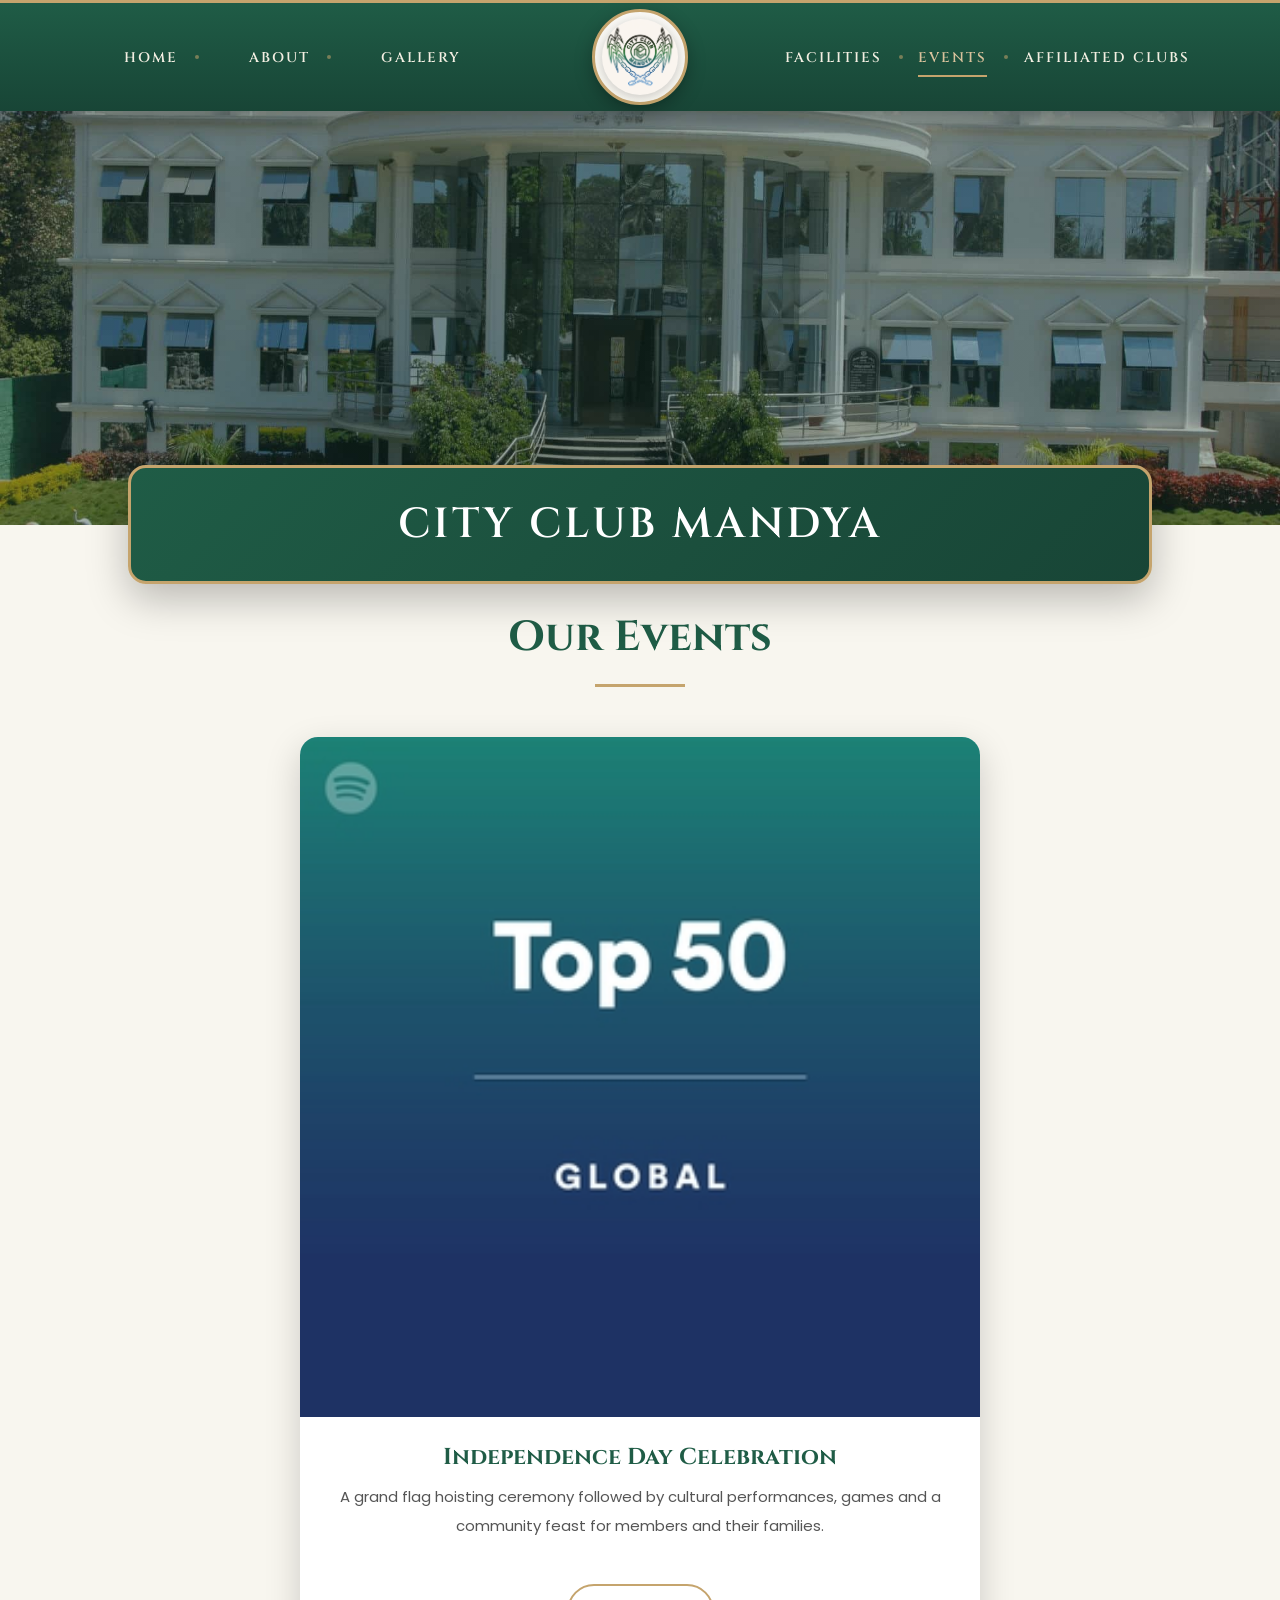
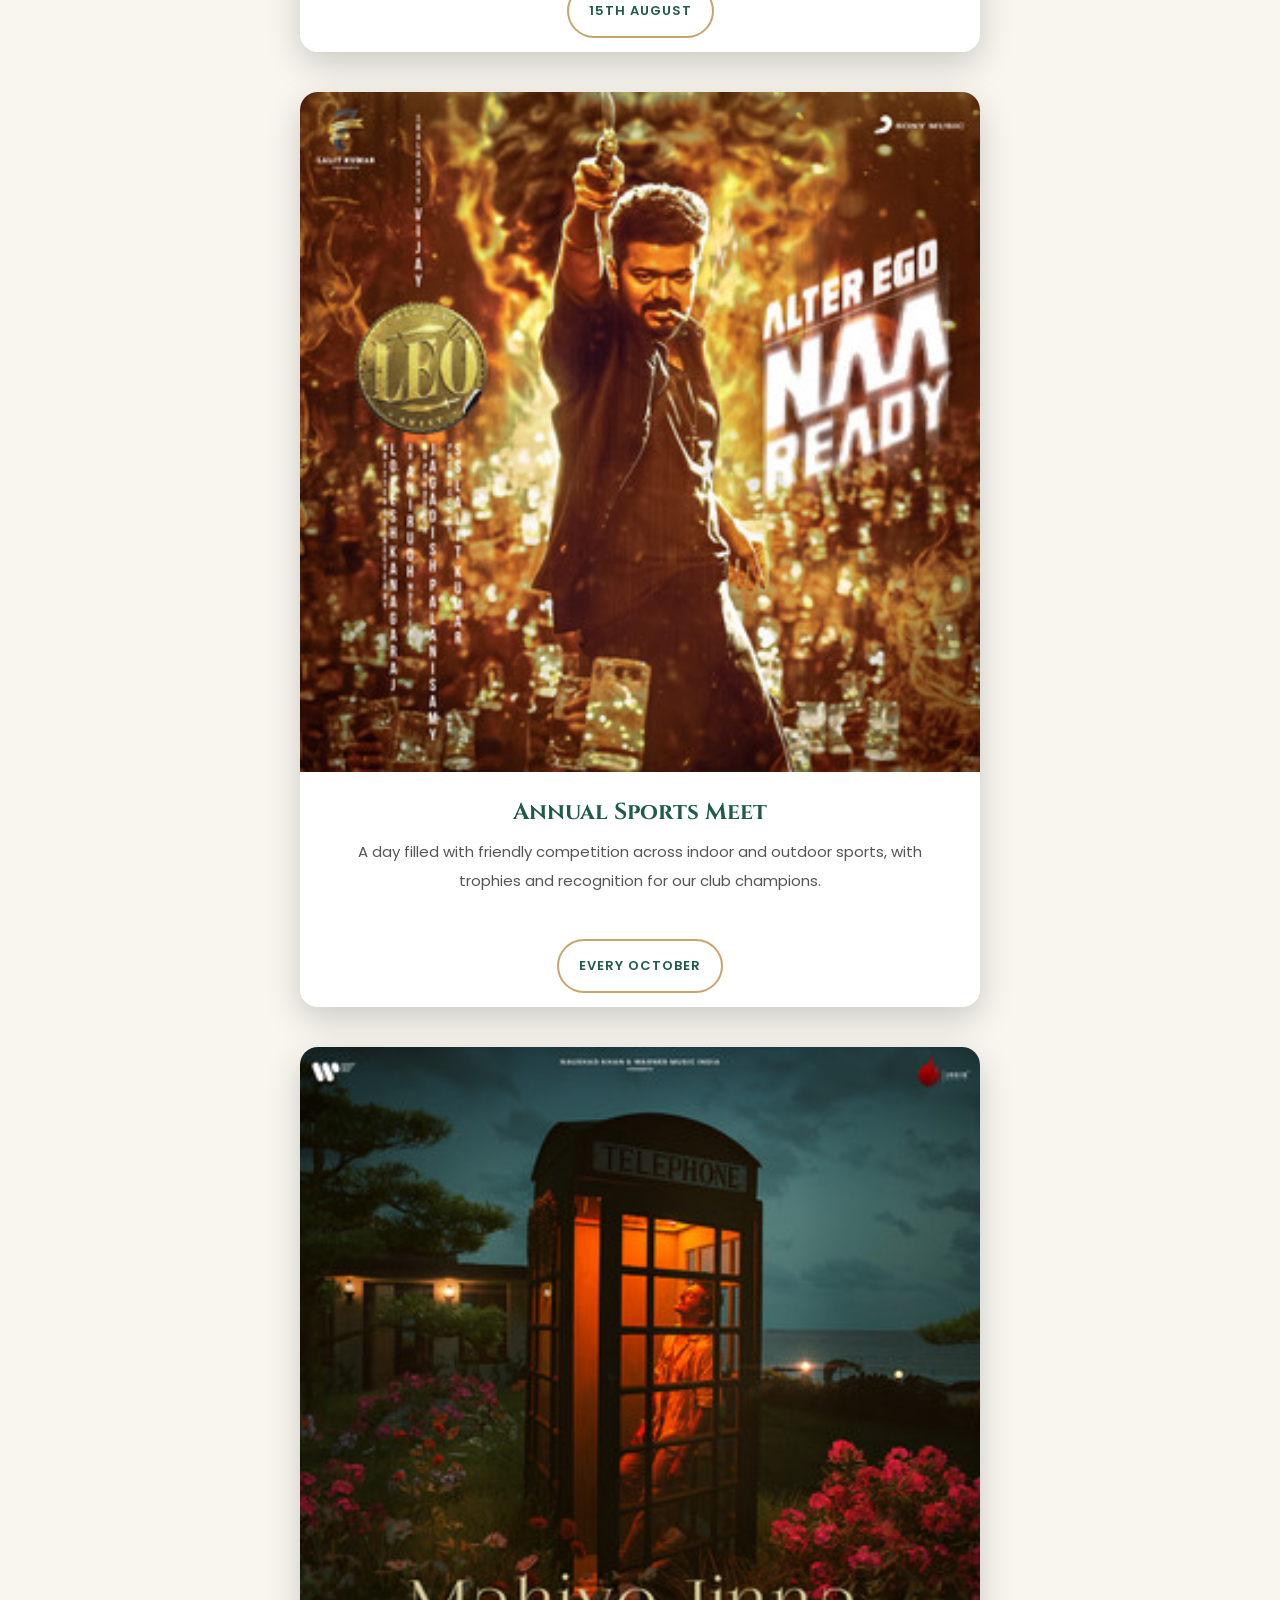
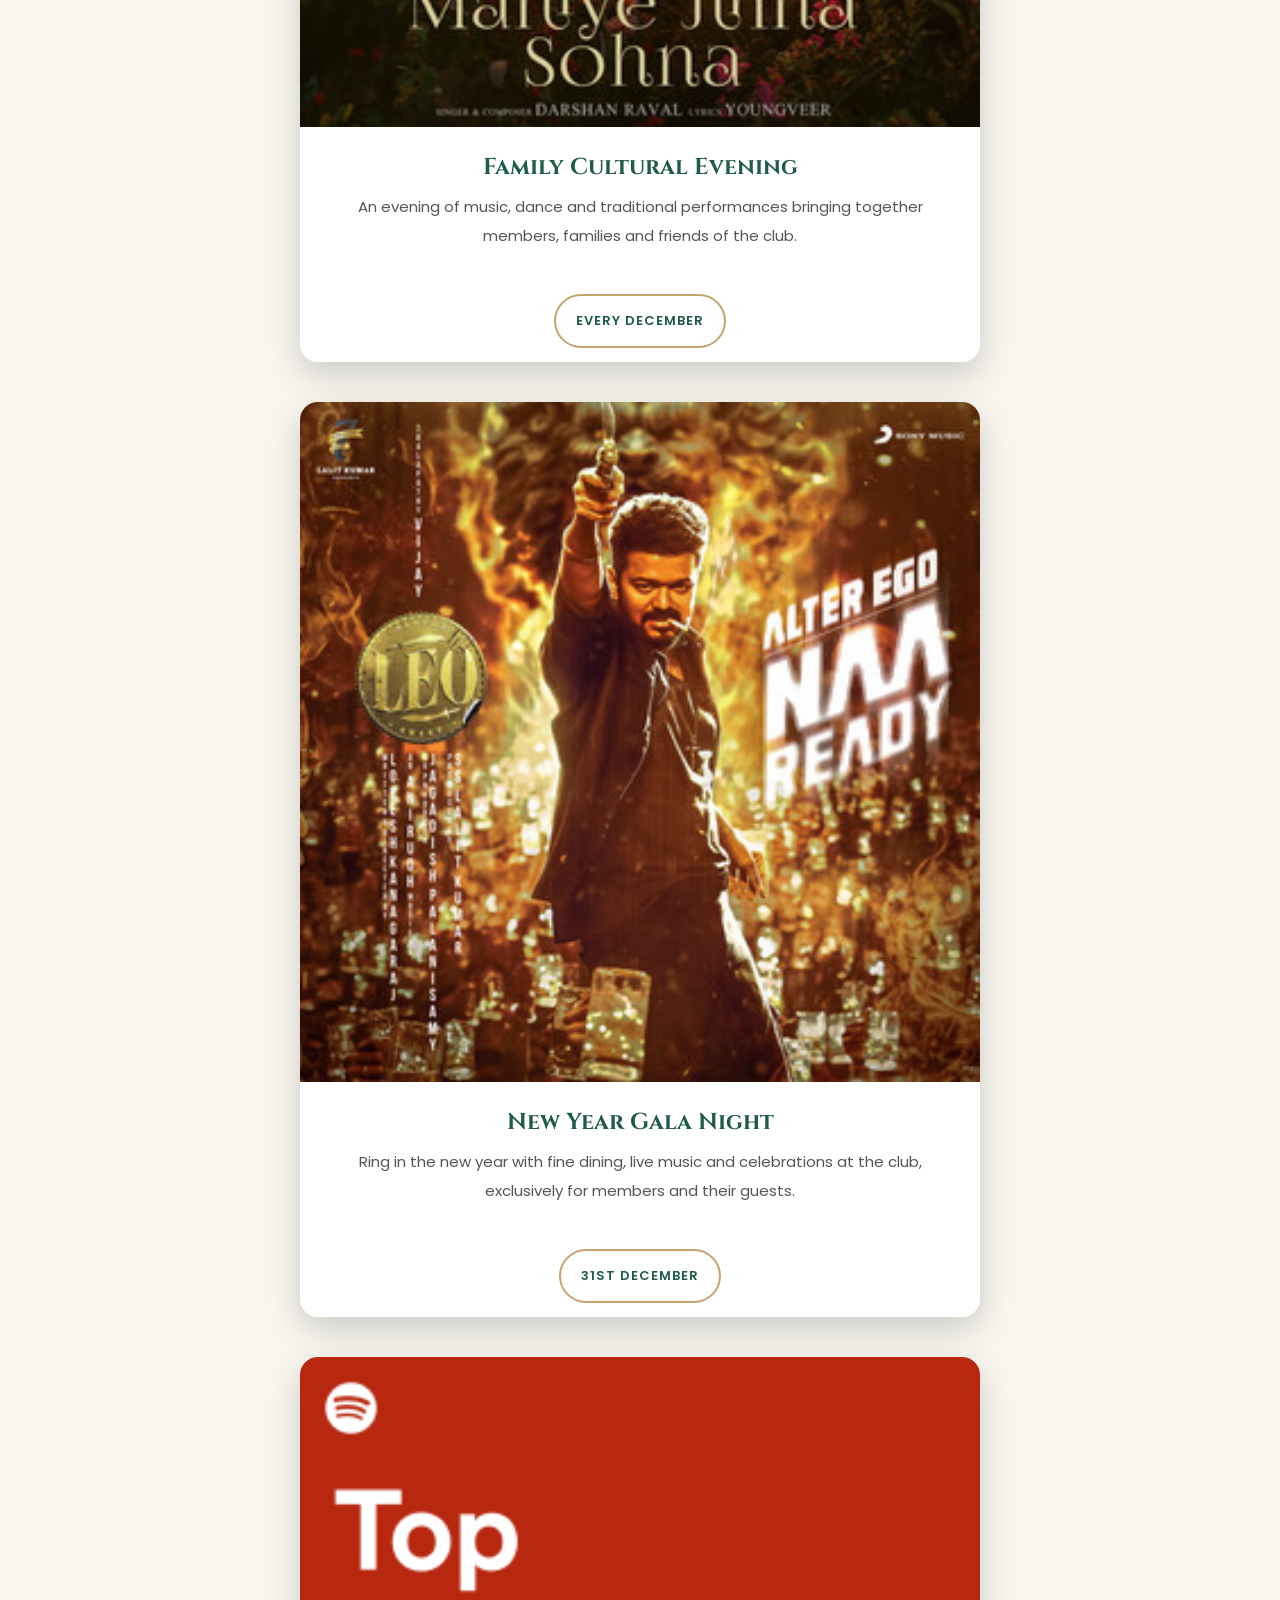
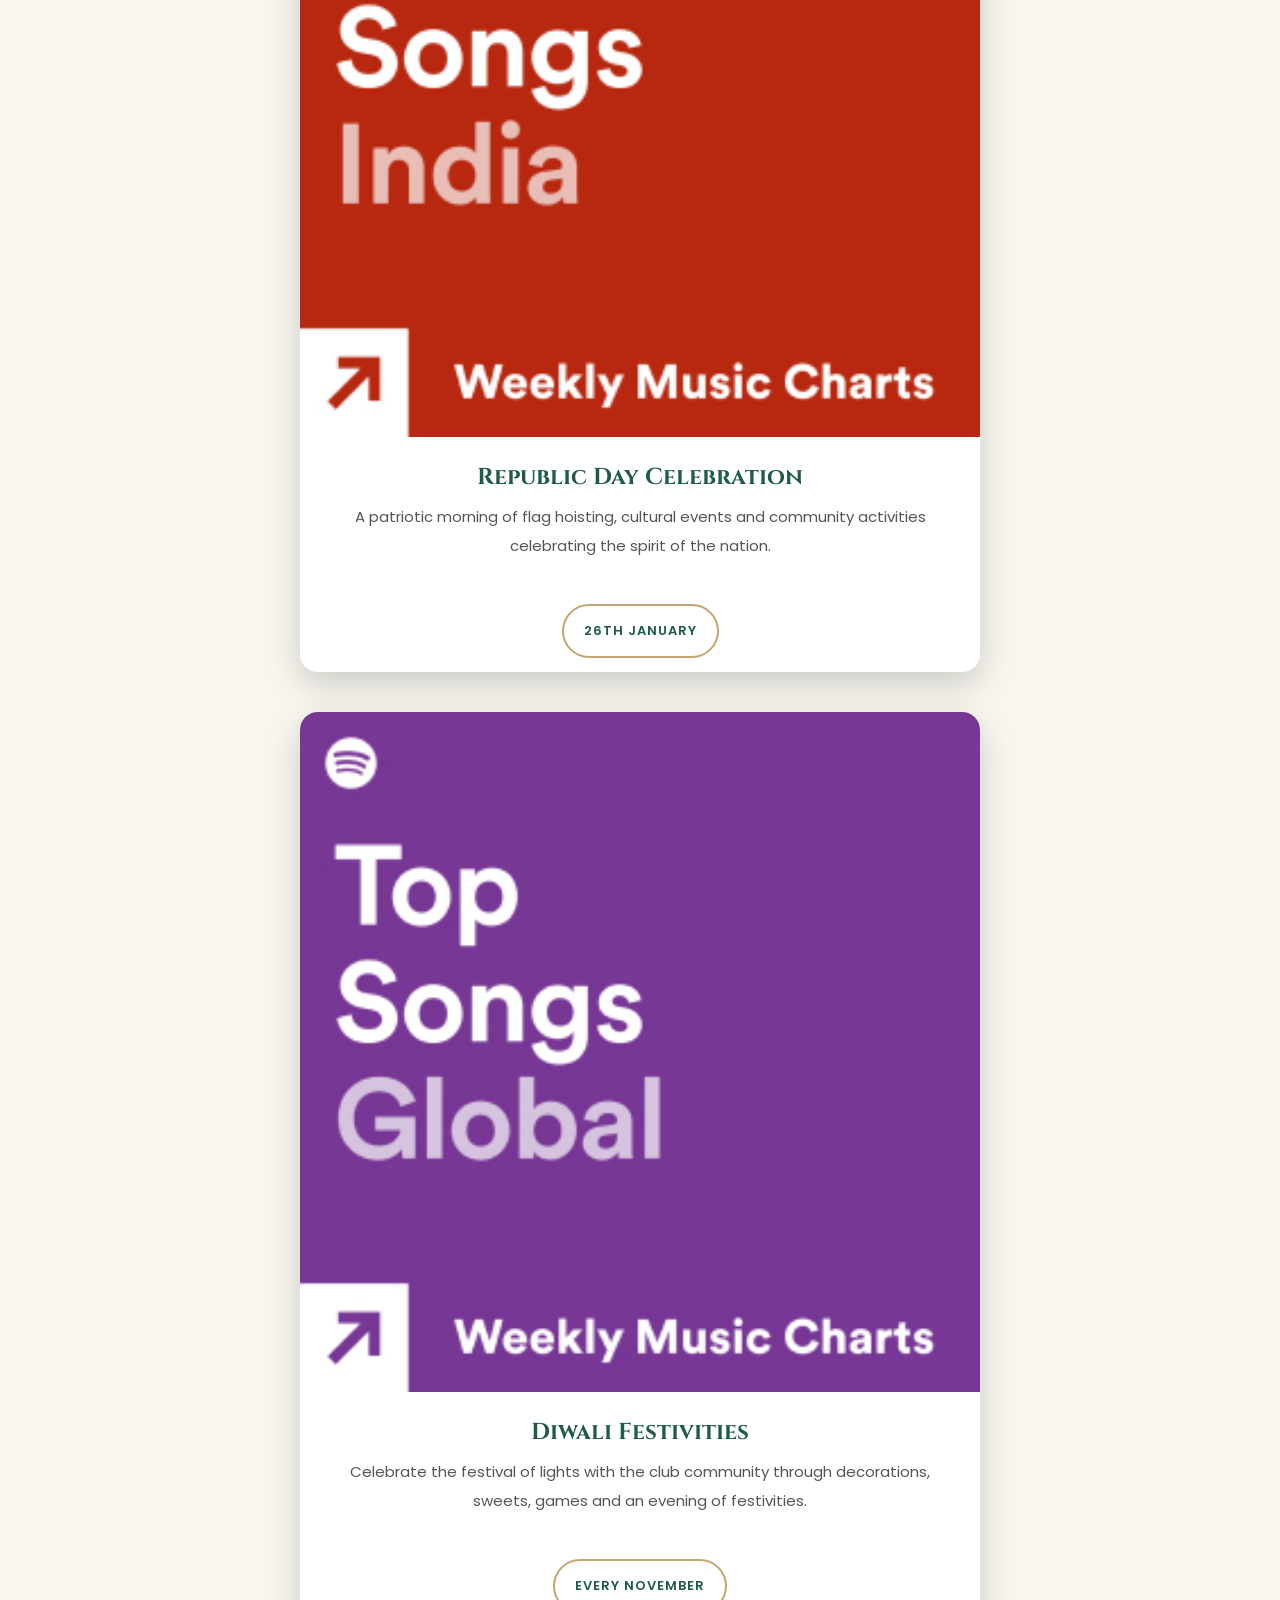
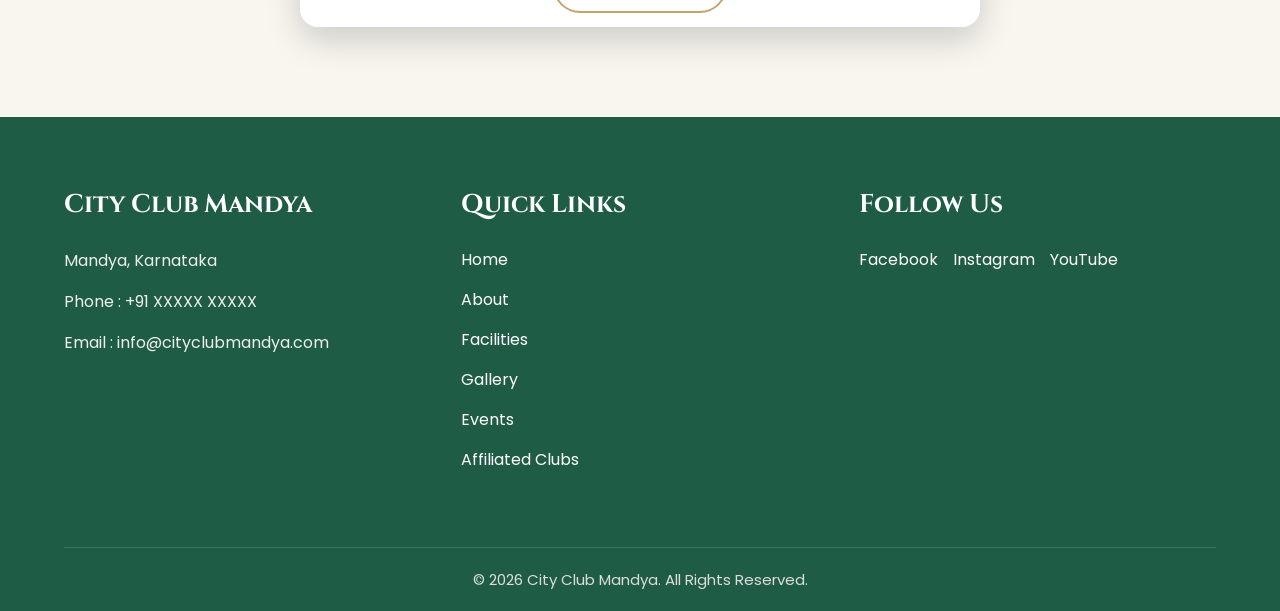
<file: events.html>
<!DOCTYPE html>
<html lang="en">

<head>

    <meta charset="UTF-8">
    <meta name="viewport" content="width=device-width, initial-scale=1.0">

    <title>Events | City Club Mandya</title>

    <meta name="description" content="See what is happening at City Club Mandya: Independence Day, Annual Sports Meet, festive seasonal celebrations and member gatherings held throughout the year.">

    <!-- Open Graph / Facebook -->
    <meta property="og:type" content="website">
    <meta property="og:title" content="Events | City Club Mandya">
    <meta property="og:description" content="See what is happening at City Club Mandya: Independence Day, Annual Sports Meet, festive seasonal celebrations and member gatherings held throughout the year.">
    <meta property="og:image" content="images/og-image.png">
    <meta property="og:url" content="https://www.cityclubmandya.com/events.html">
    <meta property="og:site_name" content="City Club Mandya">

    <!-- Twitter Card -->
    <meta name="twitter:card" content="summary_large_image">
    <meta name="twitter:title" content="Events | City Club Mandya">
    <meta name="twitter:description" content="See what is happening at City Club Mandya: Independence Day, Annual Sports Meet, festive seasonal celebrations and member gatherings held throughout the year.">
    <meta name="twitter:image" content="images/og-image.png">

    <!-- Preload critical assets -->
    <link rel="preload" href="images/logo.png" as="image">
    <link rel="preload" as="style" href="https://fonts.googleapis.com/css2?family=Cinzel:wght@400;500;600;700&family=Poppins:wght@300;400;500;600&display=swap">
    <link rel="preload" as="style" href="css/style.css">

    <link rel="stylesheet" href="css/style.css">
    <link rel="stylesheet" href="css/responsive.css">
    <link rel="icon" type="image/png" sizes="256x256" href="images/favicon.png" />
    <link rel="icon" type="image/png" sizes="32x32" href="images/favicon-32.png" />
    <link rel="apple-touch-icon" sizes="180x180" href="images/favicon-180.png" />

    <!-- Google Fonts -->

    <link href="https://fonts.googleapis.com/css2?family=Cinzel:wght@400;500;600;700&family=Poppins:wght@300;400;500;600&display=swap"
        rel="stylesheet">

</head>

<body data-page="events">

    <!-- Header + mobile nav are injected by js/partials.js -->
    <div id="site-header"></div>

    <!-- =====================================================
                        HERO (STATIC IMAGE)
    ====================================================== -->

    <section class="hero hero-static">

        <img src="images/hero1.jpeg"
             width="2000" height="1338"
             alt="City Club Mandya — clubhouse exterior view"
             class="hero-static-img"
             loading="lazy">

        <div class="hero-overlay"></div>

    </section>

    <!-- =====================================================
                    CLUB NAME BANNER
    ====================================================== -->

    <section class="club-banner">

        <h1 class="club-title">

            CITY CLUB MANDYA

        </h1>

    </section>

    <!-- =====================================================
                        ALL EVENTS
    ====================================================== -->

    <section class="events-page">

        <div class="container">

            <div class="section-title">

                <h2>Our Events</h2>

            </div>

            <div class="events-full-grid">

                <div class="event-card">

                    <div class="event-image">

                        <img src="images/gallery1.jpeg">

                    </div>

                    <h3>Independence Day Celebration</h3>

                    <p>A grand flag hoisting ceremony followed by cultural performances, games and a community feast for members and their families.</p>

                    <div class="event-date">15th August</div>

                </div>

                <div class="event-card">

                    <div class="event-image">

                         <img src="images/gallery4.jpeg">

                    </div>

                    <h3>Annual Sports Meet</h3>

                    <p>A day filled with friendly competition across indoor and outdoor sports, with trophies and recognition for our club champions.</p>

                    <div class="event-date">Every October</div>

                </div>

                <div class="event-card">

                    <div class="event-image">

                        <img src="images/gallery2.jpeg">

                    </div>

                    <h3>Family Cultural Evening</h3>

                    <p>An evening of music, dance and traditional performances bringing together members, families and friends of the club.</p>

                    <div class="event-date">Every December</div>

                </div>

                <div class="event-card">

                    <div class="event-image">

                         <img src="images/gallery4.jpeg">

                    </div>

                    <h3>New Year Gala Night</h3>

                    <p>Ring in the new year with fine dining, live music and celebrations at the club, exclusively for members and their guests.</p>

                    <div class="event-date">31st December</div>

                </div>

                <div class="event-card">

                    <div class="event-image">

                         <img src="images/gallery6.jpeg">

                    </div>

                    <h3>Republic Day Celebration</h3>

                    <p>A patriotic morning of flag hoisting, cultural events and community activities celebrating the spirit of the nation.</p>

                    <div class="event-date">26th January</div>

                </div>

                <div class="event-card">

                    <div class="event-image">

                         <img src="images/gallery5.jpeg">

                    </div>

                    <h3>Diwali Festivities</h3>

                    <p>Celebrate the festival of lights with the club community through decorations, sweets, games and an evening of festivities.</p>

                    <div class="event-date">Every November</div>

                </div>

            </div>

        </div>

    </section>

    <!-- Footer is injected by js/partials.js -->
    <div id="site-footer"></div>

    <!-- WhatsApp click-to-chat button, injected by js/partials.js -->
    <!-- <div id="site-whatsapp"></div> -->

    <script src="js/partials.js"></script>
    <script src="js/script.js"></script>

</body>

</html>
</file>
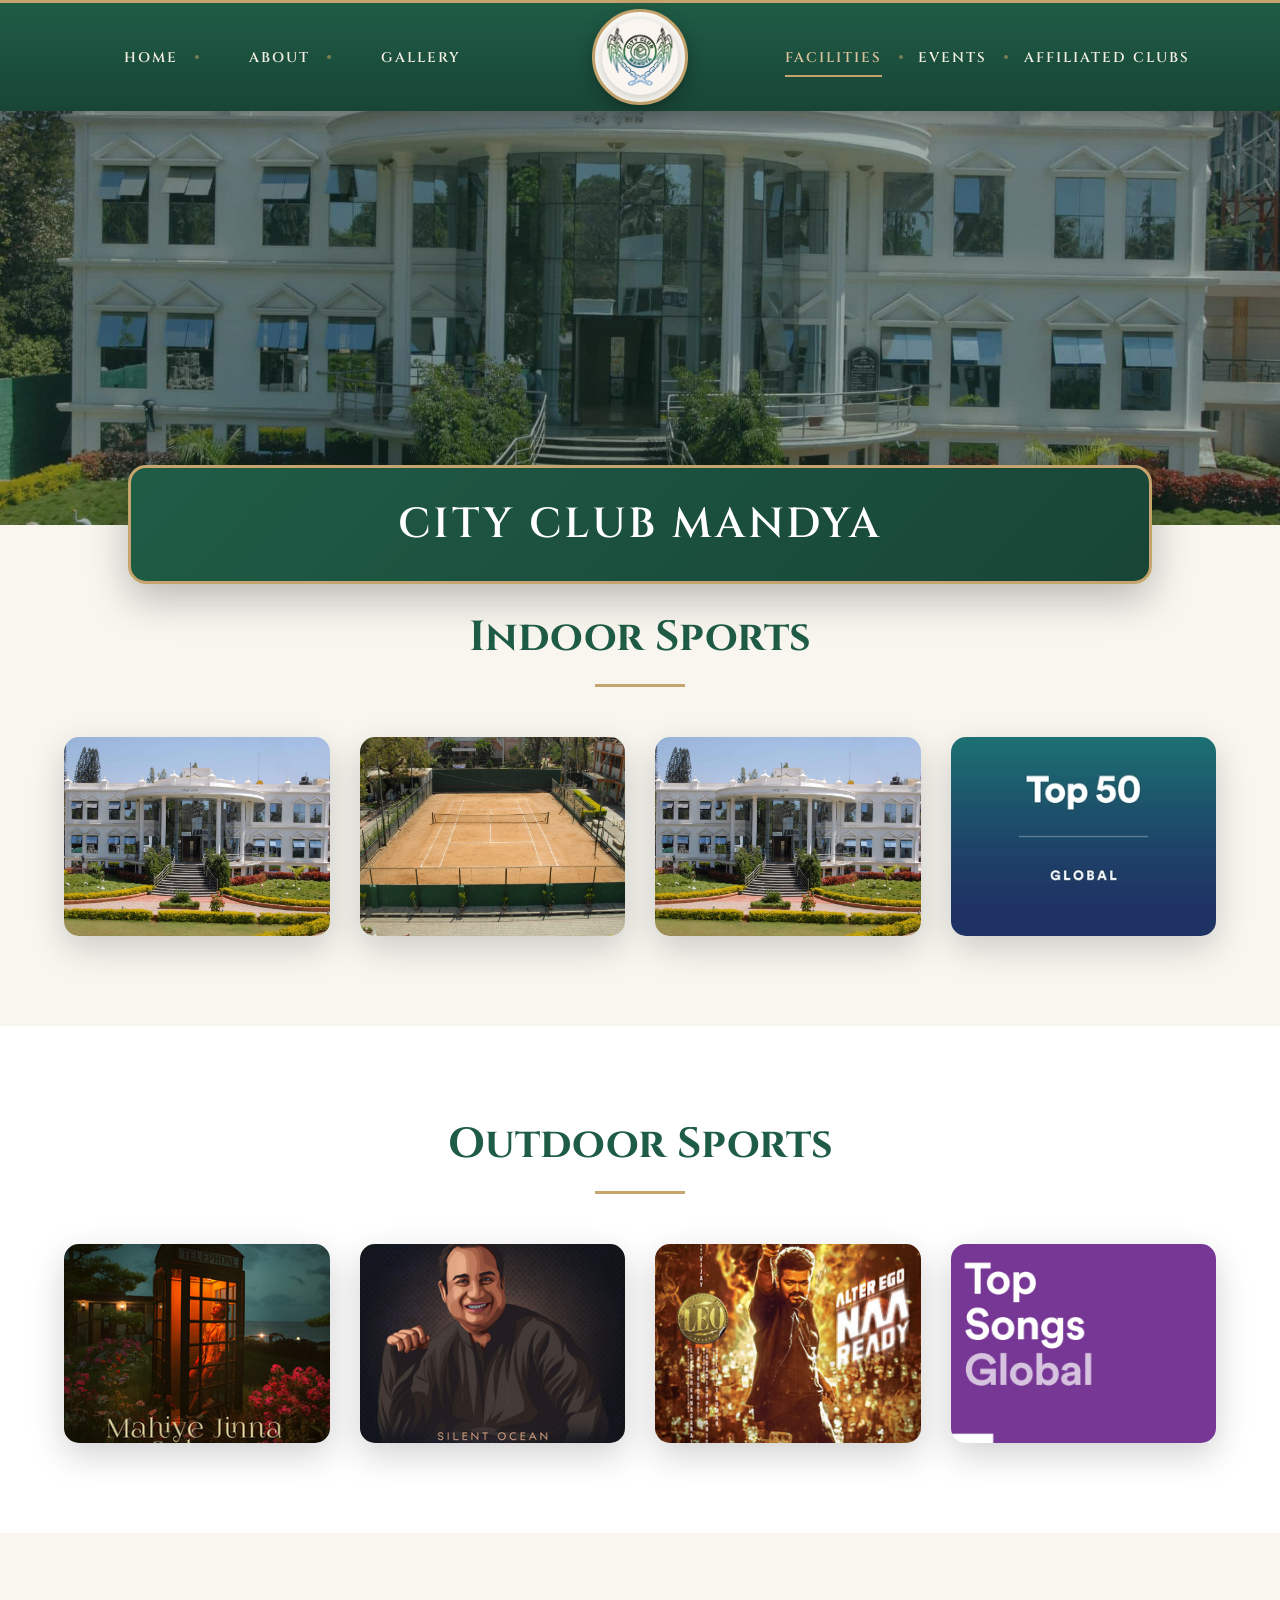
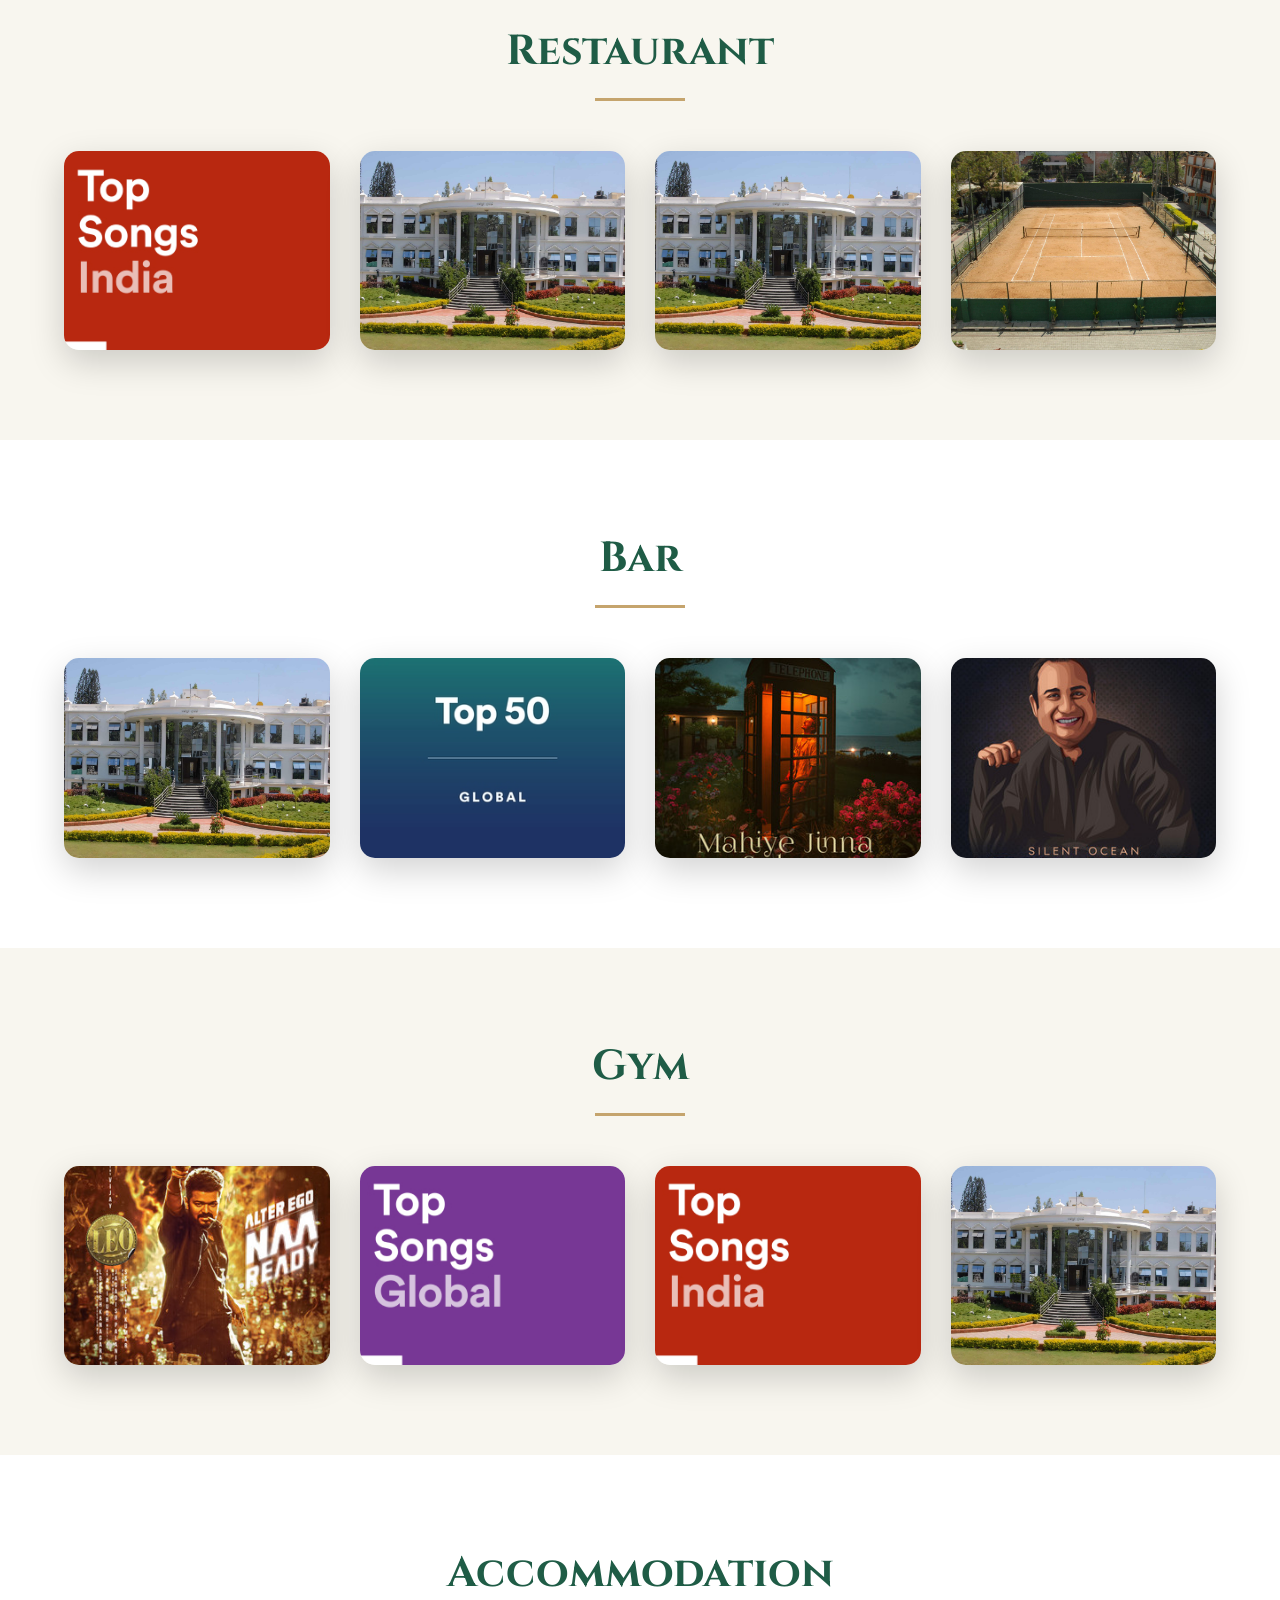
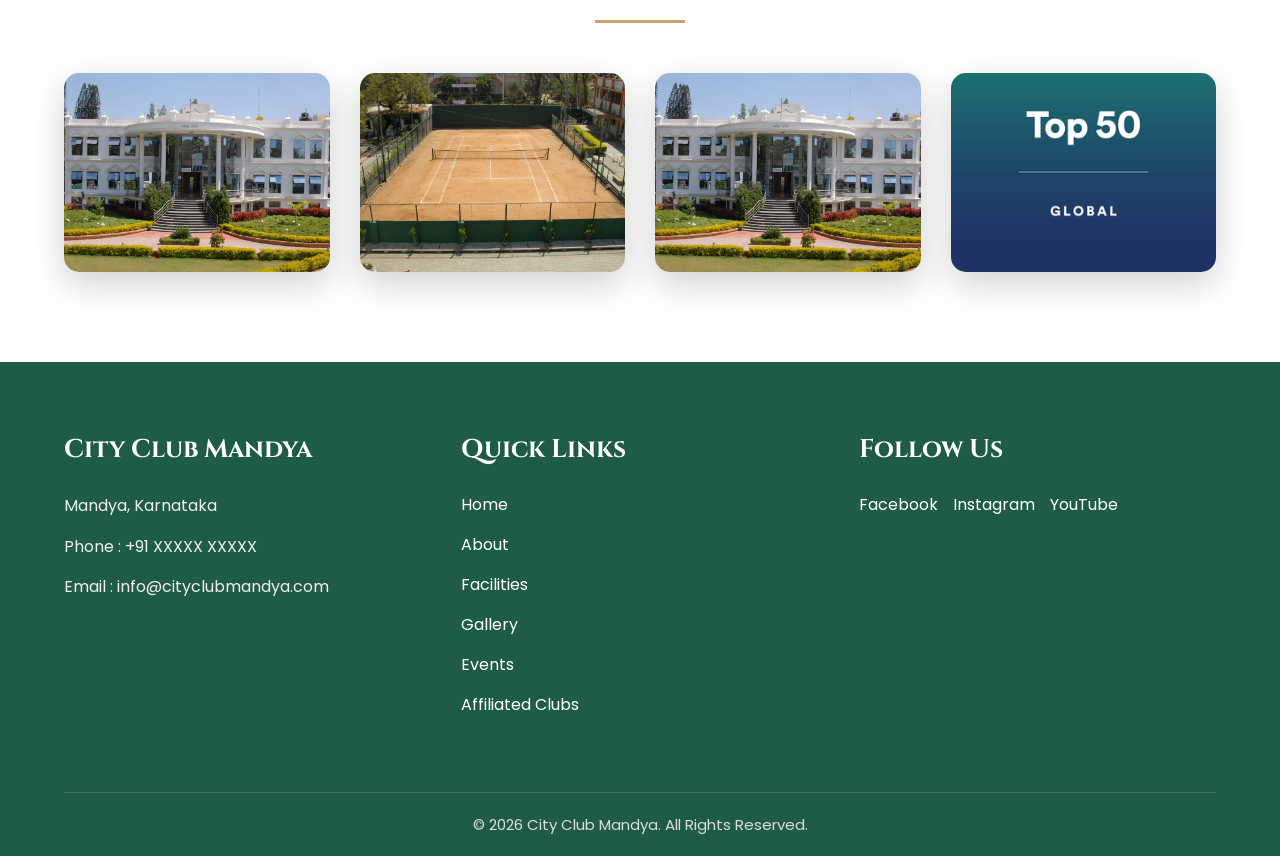
<file: facilities.html>
<!DOCTYPE html>
<html lang="en">

<head>

    <meta charset="UTF-8">
    <meta name="viewport" content="width=device-width, initial-scale=1.0">

    <title>Facilities | City Club Mandya</title>

    <meta name="description" content="Explore City Club Mandya's facilities: indoor and outdoor sports, a multi-cuisine restaurant, lounge bar, fully equipped gym and guest room accommodation.">

    <!-- Open Graph / Facebook -->
    <meta property="og:type" content="website">
    <meta property="og:title" content="Facilities | City Club Mandya">
    <meta property="og:description" content="Explore City Club Mandya's facilities: indoor and outdoor sports, a multi-cuisine restaurant, lounge bar, fully equipped gym and guest room accommodation.">
    <meta property="og:image" content="images/og-image.png">
    <meta property="og:url" content="https://www.cityclubmandya.com/facilities.html">
    <meta property="og:site_name" content="City Club Mandya">

    <!-- Twitter Card -->
    <meta name="twitter:card" content="summary_large_image">
    <meta name="twitter:title" content="Facilities | City Club Mandya">
    <meta name="twitter:description" content="Explore City Club Mandya's facilities: indoor and outdoor sports, a multi-cuisine restaurant, lounge bar, fully equipped gym and guest room accommodation.">
    <meta name="twitter:image" content="images/og-image.png">

    <!-- Preload critical assets -->
    <link rel="preload" href="images/logo.png" as="image">
    <link rel="preload" as="style" href="https://fonts.googleapis.com/css2?family=Cinzel:wght@400;500;600;700&family=Poppins:wght@300;400;500;600&display=swap">
    <link rel="preload" as="style" href="css/style.css">

    <link rel="stylesheet" href="css/style.css">
    <link rel="stylesheet" href="css/responsive.css">
    <link rel="icon" type="image/png" sizes="256x256" href="images/favicon.png" />
    <link rel="icon" type="image/png" sizes="32x32" href="images/favicon-32.png" />
    <link rel="apple-touch-icon" sizes="180x180" href="images/favicon-180.png" />

    <!-- Google Fonts -->

    <link href="https://fonts.googleapis.com/css2?family=Cinzel:wght@400;500;600;700&family=Poppins:wght@300;400;500;600&display=swap"
        rel="stylesheet">

</head>

<body data-page="facilities">

    <!-- Header + mobile nav are injected by js/partials.js -->
    <div id="site-header"></div>

    <!-- =====================================================
                        HERO (STATIC IMAGE)
    ====================================================== -->

    <section class="hero hero-static">

        <img src="images/hero1.jpeg"
             width="2000" height="1338"
             alt="City Club Mandya — clubhouse exterior view"
             class="hero-static-img"
             loading="lazy">

        <div class="hero-overlay"></div>

    </section>

    <!-- =====================================================
                    CLUB NAME BANNER
    ====================================================== -->

    <section class="club-banner">

        <h1 class="club-title">

            CITY CLUB MANDYA

        </h1>

    </section>

    <!-- =====================================================
                    FACILITIES SECTIONS
    ====================================================== -->

    <!-- Indoor Sports -->

    <section class="facility-section bg-tint">

        <div class="container">

            <div class="section-title">

                <h2>Indoor Sports</h2>

            </div>

            <div class="facility-grid">

                <div class="facility-item">
                    <img src="images/hero1.jpeg"
                         srcset="images/hero1.jpeg 480w, images/hero1.jpeg 1024w, images/hero1.jpeg 2000w"
                         sizes="(max-width:600px) 100vw, (max-width:1024px) 50vw, 25vw"
                         width="2000" height="1338"
                         alt="City Club Mandya — Table Tennis"
                         loading="lazy">
                    <span class="facility-name">Table Tennis</span>
                </div>

                <div class="facility-item">
                    <img src="images/hero2.jpeg"
                         srcset="images/hero2.jpeg 480w, images/hero2.jpeg 1024w, images/hero2.jpeg 2000w"
                         sizes="(max-width:600px) 100vw, (max-width:1024px) 50vw, 25vw"
                         width="2000" height="1338"
                         alt="City Club Mandya — Chess &amp; Carrom"
                         loading="lazy">
                    <span class="facility-name">Chess &amp; Carrom</span>
                </div>

                <div class="facility-item">
                    <img src="images/hero3.png"
                         srcset="images/hero3.png 480w, images/hero3.png 1024w, images/hero3.png 2000w"
                         sizes="(max-width:600px) 100vw, (max-width:1024px) 50vw, 25vw"
                         width="2000" height="1338"
                         alt="City Club Mandya — Snooker &amp; Billiards"
                         loading="lazy">
                    <span class="facility-name">Snooker &amp; Billiards</span>
                </div>

                <div class="facility-item">
                    <img src="images/gallery1.jpeg"
                         srcset="images/gallery1.jpeg 300w, images/gallery1.jpeg 480w, images/gallery1.jpeg 1024w"
                         sizes="(max-width:600px) 100vw, (max-width:1024px) 50vw, 25vw"
                         width="300" height="300"
                         alt="City Club Mandya — Badminton Court"
                         loading="lazy">
                    <span class="facility-name">Badminton Court</span>
                </div>

            </div>

        </div>

    </section>

    <!-- Outdoor Sports -->

    <section class="facility-section bg-white">

        <div class="container">

            <div class="section-title">

                <h2>Outdoor Sports</h2>

            </div>

            <div class="facility-grid">

                <div class="facility-item">
                    <img src="images/gallery2.jpeg"
                         srcset="images/gallery2.jpeg 300w, images/gallery2.jpeg 480w, images/gallery2.jpeg 1024w"
                         sizes="(max-width:600px) 100vw, (max-width:1024px) 50vw, 25vw"
                         width="300" height="300"
                         alt="City Club Mandya — Outdoor Sports Ground"
                         loading="lazy">
                    <span class="facility-name">Outdoor Sports Ground</span>
                </div>

                <div class="facility-item">
                    <img src="images/gallery3.jpeg"
                         srcset="images/gallery3.jpeg 300w, images/gallery3.jpeg 480w, images/gallery3.jpeg 1024w"
                         sizes="(max-width:600px) 100vw, (max-width:1024px) 50vw, 25vw"
                         width="300" height="300"
                         alt="City Club Mandya — Cricket Ground"
                         loading="lazy">
                    <span class="facility-name">Cricket Ground</span>
                </div>

                <div class="facility-item">
                    <img src="images/gallery4.jpeg"
                         srcset="images/gallery4.jpeg 300w, images/gallery4.jpeg 480w, images/gallery4.jpeg 1024w"
                         sizes="(max-width:600px) 100vw, (max-width:1024px) 50vw, 25vw"
                         width="300" height="300"
                         alt="City Club Mandya — Volleyball Court"
                         loading="lazy">
                    <span class="facility-name">Volleyball Court</span>
                </div>

                <div class="facility-item">
                    <img src="images/gallery5.jpeg"
                         srcset="images/gallery5.jpeg 300w, images/gallery5.jpeg 480w, images/gallery5.jpeg 1024w"
                         sizes="(max-width:600px) 100vw, (max-width:1024px) 50vw, 25vw"
                         width="300" height="300"
                         alt="City Club Mandya — Walking &amp; Jogging Track"
                         loading="lazy">
                    <span class="facility-name">Walking &amp; Jogging Track</span>
                </div>

            </div>

        </div>

    </section>

    <!-- Restaurant -->

    <section class="facility-section bg-tint">

        <div class="container">

            <div class="section-title">

                <h2>Restaurant</h2>

            </div>

            <div class="facility-grid">

                <div class="facility-item">
                    <img src="images/gallery6.jpeg"
                         srcset="images/gallery6.jpeg 300w, images/gallery6.jpeg 480w, images/gallery6.jpeg 1024w"
                         sizes="(max-width:600px) 100vw, (max-width:1024px) 50vw, 25vw"
                         width="300" height="300"
                         alt="City Club Mandya — Multi-Cuisine Dining Hall"
                         loading="lazy">
                    <span class="facility-name">Multi-Cuisine Dining Hall</span>
                </div>

                <div class="facility-item">
                    <img src="images/welcome.png"
                         srcset="images/welcome.png 480w, images/welcome.png 1024w, images/welcome.png 2000w"
                         sizes="(max-width:600px) 100vw, (max-width:1024px) 50vw, 25vw"
                         width="2000" height="1338"
                         alt="City Club Mandya — Private Dining Room"
                         loading="lazy">
                    <span class="facility-name">Private Dining Room</span>
                </div>

                <div class="facility-item">
                    <img src="images/hero1.jpeg"
                         srcset="images/hero1.jpeg 480w, images/hero1.jpeg 1024w, images/hero1.jpeg 2000w"
                         sizes="(max-width:600px) 100vw, (max-width:1024px) 50vw, 25vw"
                         width="2000" height="1338"
                         alt="City Club Mandya — Banquet Seating"
                         loading="lazy">
                    <span class="facility-name">Banquet Seating</span>
                </div>

                <div class="facility-item">
                    <img src="images/hero2.jpeg"
                         srcset="images/hero2.jpeg 480w, images/hero2.jpeg 1024w, images/hero2.jpeg 2000w"
                         sizes="(max-width:600px) 100vw, (max-width:1024px) 50vw, 25vw"
                         width="2000" height="1338"
                         alt="City Club Mandya — Live Food Counters"
                         loading="lazy">
                    <span class="facility-name">Live Food Counters</span>
                </div>

            </div>

        </div>

    </section>

    <!-- Bar -->

    <section class="facility-section bg-white">

        <div class="container">

            <div class="section-title">

                <h2>Bar</h2>

            </div>

            <div class="facility-grid">

                <div class="facility-item">
                    <img src="images/hero3.png"
                         srcset="images/hero3.png 480w, images/hero3.png 1024w, images/hero3.png 2000w"
                         sizes="(max-width:600px) 100vw, (max-width:1024px) 50vw, 25vw"
                         width="2000" height="1338"
                         alt="City Club Mandya — Lounge Bar"
                         loading="lazy">
                    <span class="facility-name">Lounge Bar</span>
                </div>

                <div class="facility-item">
                    <img src="images/gallery1.jpeg"
                         srcset="images/gallery1.jpeg 300w, images/gallery1.jpeg 480w, images/gallery1.jpeg 1024w"
                         sizes="(max-width:600px) 100vw, (max-width:1024px) 50vw, 25vw"
                         width="300" height="300"
                         alt="City Club Mandya — Outdoor Deck Seating"
                         loading="lazy">
                    <span class="facility-name">Outdoor Deck Seating</span>
                </div>

                <div class="facility-item">
                    <img src="images/gallery2.jpeg"
                         srcset="images/gallery2.jpeg 300w, images/gallery2.jpeg 480w, images/gallery2.jpeg 1024w"
                         sizes="(max-width:600px) 100vw, (max-width:1024px) 50vw, 25vw"
                         width="300" height="300"
                         alt="City Club Mandya — Private Bar Area"
                         loading="lazy">
                    <span class="facility-name">Private Bar Area</span>
                </div>

                <div class="facility-item">
                    <img src="images/gallery3.jpeg"
                         srcset="images/gallery3.jpeg 300w, images/gallery3.jpeg 480w, images/gallery3.jpeg 1024w"
                         sizes="(max-width:600px) 100vw, (max-width:1024px) 50vw, 25vw"
                         width="300" height="300"
                         alt="City Club Mandya — Live Music Evenings"
                         loading="lazy">
                    <span class="facility-name">Live Music Evenings</span>
                </div>

            </div>

        </div>

    </section>

    <!-- Gym -->

    <section class="facility-section bg-tint">

        <div class="container">

            <div class="section-title">

                <h2>Gym</h2>

            </div>

            <div class="facility-grid">

                <div class="facility-item">
                    <img src="images/gallery4.jpeg"
                         srcset="images/gallery4.jpeg 300w, images/gallery4.jpeg 480w, images/gallery4.jpeg 1024w"
                         sizes="(max-width:600px) 100vw, (max-width:1024px) 50vw, 25vw"
                         width="300" height="300"
                         alt="City Club Mandya — Cardio Zone"
                         loading="lazy">
                    <span class="facility-name">Cardio Zone</span>
                </div>

                <div class="facility-item">
                    <img src="images/gallery5.jpeg"
                         srcset="images/gallery5.jpeg 300w, images/gallery5.jpeg 480w, images/gallery5.jpeg 1024w"
                         sizes="(max-width:600px) 100vw, (max-width:1024px) 50vw, 25vw"
                         width="300" height="300"
                         alt="City Club Mandya — Strength Training"
                         loading="lazy">
                    <span class="facility-name">Strength Training</span>
                </div>

                <div class="facility-item">
                    <img src="images/gallery6.jpeg"
                         srcset="images/gallery6.jpeg 300w, images/gallery6.jpeg 480w, images/gallery6.jpeg 1024w"
                         sizes="(max-width:600px) 100vw, (max-width:1024px) 50vw, 25vw"
                         width="300" height="300"
                         alt="City Club Mandya — Yoga &amp; Aerobics Studio"
                         loading="lazy">
                    <span class="facility-name">Yoga &amp; Aerobics Studio</span>
                </div>

                <div class="facility-item">
                    <img src="images/welcome.png"
                         srcset="images/welcome.png 480w, images/welcome.png 1024w, images/welcome.png 2000w"
                         sizes="(max-width:600px) 100vw, (max-width:1024px) 50vw, 25vw"
                         width="2000" height="1338"
                         alt="City Club Mandya — Personal Training"
                         loading="lazy">
                    <span class="facility-name">Personal Training</span>
                </div>

            </div>

        </div>

    </section>

    <!-- Accommodation -->

    <section class="facility-section bg-white">

        <div class="container">

            <div class="section-title">

                <h2>Accommodation</h2>

            </div>

            <div class="facility-grid">

                <div class="facility-item">
                    <img src="images/hero1.jpeg"
                         srcset="images/hero1.jpeg 480w, images/hero1.jpeg 1024w, images/hero1.jpeg 2000w"
                         sizes="(max-width:600px) 100vw, (max-width:1024px) 50vw, 25vw"
                         width="2000" height="1338"
                         alt="City Club Mandya — Deluxe Rooms"
                         loading="lazy">
                    <span class="facility-name">Deluxe Rooms</span>
                </div>

                <div class="facility-item">
                    <img src="images/hero2.jpeg"
                         srcset="images/hero2.jpeg 480w, images/hero2.jpeg 1024w, images/hero2.jpeg 2000w"
                         sizes="(max-width:600px) 100vw, (max-width:1024px) 50vw, 25vw"
                         width="2000" height="1338"
                         alt="City Club Mandya — Suite Rooms"
                         loading="lazy">
                    <span class="facility-name">Suite Rooms</span>
                </div>

                <div class="facility-item">
                    <img src="images/hero3.png"
                         srcset="images/hero3.png 480w, images/hero3.png 1024w, images/hero3.png 2000w"
                         sizes="(max-width:600px) 100vw, (max-width:1024px) 50vw, 25vw"
                         width="2000" height="1338"
                         alt="City Club Mandya — Family Rooms"
                         loading="lazy">
                    <span class="facility-name">Family Rooms</span>
                </div>

                <div class="facility-item">
                    <img src="images/gallery1.jpeg"
                         srcset="images/gallery1.jpeg 300w, images/gallery1.jpeg 480w, images/gallery1.jpeg 1024w"
                         sizes="(max-width:600px) 100vw, (max-width:1024px) 50vw, 25vw"
                         width="300" height="300"
                         alt="City Club Mandya — Guest Banquet Rooms"
                         loading="lazy">
                    <span class="facility-name">Guest Banquet Rooms</span>
                </div>

            </div>

        </div>

    </section>

    <!-- Footer is injected by js/partials.js -->
    <div id="site-footer"></div>

    <!-- WhatsApp click-to-chat button, injected by js/partials.js -->
    <!-- <div id="site-whatsapp"></div> -->

    <script src="js/partials.js"></script>
    <script src="js/script.js"></script>

</body>

</html>
</file>
<file: css/style.css>
/*=========================================================
        TABLE OF CONTENTS (style.css)
=========================================================
    1.  Google Fonts + Root Variables
    2.  Reset
    3.  Typography
    4.  Header / Navbar / Logo
    5.  Mobile Menu Button + Mobile Nav
    6.  Hero (slider + static)
    7.  Slider Controls & Dots
    8.  Club Title Banner
    9.  Common Section / Section Line / Button
    10. Welcome Section
    11. Find Us / Map Section
    12. Events Preview Section
    13. Gallery Preview Section
    13b. Contact CTA Section (email / phone buttons)
    14. Image Hover / Scrollbar / Selection
    15. About Page + Board Members
    16. Facilities Page (grids + image hover cards)
    17. Gallery Page (full grid + lightbox)
    18. Events Page (full grid)
    19. Affiliated Clubs Page
    19b. 404 Error Page
    20. Footer
    21. WhatsApp Floating Button
    22. Fade Animation / Common Animations
    23. Utility Classes (shadow, spacing, rounded, etc.)
    24. Inner Pages Responsive (shared, small tweaks)

    NOTE: Page-specific breakpoints live in css/responsive.css,
    which documents the breakpoint strategy at the top of that file.
=========================================================*/


/*=========================================================
                    GOOGLE FONTS
=========================================================*/
@import url('https://fonts.googleapis.com/css2?family=Cinzel:wght@400;500;600;700&family=Poppins:wght@300;400;500;600&display=swap');


/*=========================================================
                    ROOT VARIABLES
=========================================================*/

:root{

    --primary:#1F5C46;

    --primary-dark:#184536;

    --accent:#C5A46D;

    /* Text-safe gold variants (WCAG AA, 4.5:1+) — use these instead
       of --accent whenever the gold is rendered as TEXT rather than
       a border/background/decorative element. --accent itself stays
       unchanged for decorative use (borders, dots, dividers, shadows). */
    --accent-on-dark:#D8C29C;   /* gold text on primary/primary-dark backgrounds */
    --accent-on-light:#92713A;  /* gold text on white/background surfaces */

    --background:#F8F6EF;

    --white:#ffffff;

    --text:#333333;

    --shadow:0 12px 35px rgba(0,0,0,.18);

    --header-h:108px;

}


/*=========================================================
                    RESET
=========================================================*/

*{

    margin:0;

    padding:0;

    box-sizing:border-box;

}

html{

    scroll-behavior:smooth;

}

body{

    font-family:'Poppins',sans-serif;

    background:var(--background);

    color:var(--text);

    overflow-x:hidden;

}

img{

    width:100%;

    display:block;

}

a{

    text-decoration:none;

}

ul{

    list-style:none;

}

.container{

    width:90%;

    max-width:1300px;

    margin:auto;

}


/*=========================================================
                    TYPOGRAPHY
=========================================================*/

h1,
h2,
h3{

    font-family:'Cinzel',serif;

}

h2{

    color:var(--primary);

    font-size:42px;

    text-align:center;

}

p{

    color:#555;

    font-size:17px;

    line-height:1.9;

}


/*=========================================================
                    HEADER
=========================================================*/

/* header{

    position:absolute;

    top:0;

    left:0;

    width:100%;

    z-index:999;

    transition:.4s;

} */
header{

    width:100%;

    background:linear-gradient(180deg,var(--primary) 0%,var(--primary-dark) 100%);

    position:relative;

    /* position:sticky; */

    /* top:0; */

    z-index:1200;

    border-top:3px solid var(--accent);

    box-shadow:0 10px 30px rgba(0,0,0,.25);

}


/* Sticky Navbar */

/* header.sticky{

    position:fixed;

    background:rgba(31,92,70,.96);

    backdrop-filter:blur(10px);

    box-shadow:0 8px 25px rgba(0,0,0,.2);

} */


/*=========================================================
                    NAVBAR
=========================================================*/
/*==================================
        TOP STRIP
==================================*/

.top-strip{

    display:none;

    width:100%;

    height:60px;

    background:var(--primary);

    border-top:4px solid var(--accent);

    align-items:center;

    padding-left:25px;

}
.top-strip{

position:relative;

}
.navbar{

    width:94%;

    max-width:1400px;

    margin:auto;

    min-height:108px;

    display:flex;

    justify-content:space-between;

    align-items:center;

    position:relative;

}


/*=========================================================
                LEFT & RIGHT NAVIGATION
=========================================================*/
.nav-left,
.nav-right{

    width:41%;

    display:flex;

    justify-content:space-evenly;

    align-items:center;

    padding-top:0;

}
.nav-left{

    padding-left:15px;

}

.nav-right{

    padding-right:15px;

}


/*=========================================================
                    LINKS
=========================================================*/

.nav-left a,
.nav-right a{

    color:#f3efe2;

    font-size:14px;

    letter-spacing:2px;

    font-weight:600;

    font-family:'Cinzel',serif;

    position:relative;

    transition:.35s;

}


/* Elegant dot separators between links */

.nav-left a:not(:last-child)::before,
.nav-right a:not(:last-child)::before{

    content:"";

    position:absolute;

    right:-21px;

    top:50%;

    transform:translateY(-50%);

    width:4px;

    height:4px;

    border-radius:50%;

    background:rgba(197,164,109,.55);

}


/* Underline Animation */

.nav-left a::after,
.nav-right a::after{

    content:"";

    position:absolute;

    width:0;

    height:2px;

    left:0;

    bottom:-10px;

    background:var(--accent);

    transition:.35s;

}

.nav-left a:hover,
.nav-right a:hover{

    /* accent-on-dark used here (not --accent) for WCAG AA contrast
       against the dark green header background */
    color:var(--accent-on-dark);

}

.nav-left a:hover::after,
.nav-right a:hover::after,
.nav-left a.active::after,
.nav-right a.active::after{

    width:100%;

}

.nav-left a.active,
.nav-right a.active{

    color:var(--accent-on-dark);

}


/*=========================================================
                    LOGO (merged into navbar)
=========================================================*/

.logo-container{

    position:relative;

    flex-shrink:0;

    width:96px;

    height:96px;

    margin:0 22px;

    background:radial-gradient(circle at 50% 38%,#ffffff 0%,var(--background) 78%);

    border:3px solid var(--accent);

    border-radius:50%;

    display:flex;

    justify-content:center;

    align-items:center;

    box-shadow:0 0 0 4px rgba(255,255,255,.06) inset,0 6px 18px rgba(0,0,0,.28);

    z-index:5;

}

#logo{

    border-radius:50%;

}

.logo-container img{

    width:76px;

    height:76px;

    object-fit:cover;

    border-radius:50%;

    transition:.4s;

    filter:drop-shadow(0 2px 6px rgba(0,0,0,.2));

}

.logo-container img:hover{

    transform:scale(1.05);

}


/*=========================================================
                MOBILE MENU BUTTON
=========================================================*/

.menu-toggle{

    /* Reset native <button> chrome so it looks identical to the
       original plain glyph while being keyboard/AT accessible */
    background:transparent;
    border:none;
    appearance:none;
    -webkit-appearance:none;
    margin:0;
    padding:0;

    display:none;

    color:white;

    font-size:34px;

    line-height:1;

    font-family:inherit;

    cursor:pointer;

    position:relative;

    z-index:1200;

}

.menu-toggle:focus-visible{

    outline:2px solid var(--accent);
    outline-offset:3px;
    border-radius:4px;

}

.mobile-brand{

    display:none;

}


/*=========================================================
                MOBILE MENU
=========================================================*/

.mobile-menu{
    position:fixed;
    left:-100%;
    top:var(--header-h);
    width:280px;
    height:calc(100vh - var(--header-h));
    background:var(--primary);
    display:flex;
    flex-direction:column;
    padding-top:0;
    transition:.4s;
    z-index:1100;
    overflow-y:auto;
}
.mobile-menu.active{

    left:0;

}

.mobile-menu a{

    color:white;

    padding:18px 35px;

    border-bottom:1px solid rgba(255,255,255,.15);

    transition:.35s;

}

.mobile-menu a:hover{

    background:var(--accent);

    color:#222;

}


/*=========================================================
                    HERO
=========================================================*/

.hero{

    position:relative;

    width:100%;

    height:calc(100vh - var(--header-h));

    overflow:hidden;

    background:black;

}


/*=========================================================
        STATIC HERO (inner pages - no slider effect)
=========================================================*/

.hero.hero-static{

    height:46vh;

    min-height:300px;

    max-height:520px;

}

.hero-static-img{

    position:absolute;

    top:0;

    left:0;

    width:100%;

    height:100%;

    object-fit:cover;

}

.hero-static .hero-overlay{

    background:linear-gradient(rgba(18,55,43,.4),rgba(18,55,43,.4));

}


.slide{

    position:absolute;

    width:100%;

    height:100%;

    top:0;

    left:0;

    display:none;
}

.slide img{

    width:100%;

    height:100%;

    object-fit:cover;

}


/* Overlay */

.hero-overlay{

    position:absolute;

    top:0;

    left:0;

    width:100%;

    height:100%;

    background:linear-gradient(rgba(18,55,43,.45),
                               rgba(18,55,43,.45));

    z-index:2;

}


/*=========================================================
                PREVIOUS & NEXT
=========================================================*/

.prev,
.next{

    position:absolute;

    top:50%;

    transform:translateY(-50%);

    color:white;

    font-size:40px;

    padding:14px;

    cursor:pointer;

    transition:.35s;

    z-index:5;

}

.prev{

    left:25px;

}

.next{

    right:25px;

}

.prev:hover,
.next:hover{

    color:var(--accent);

}


/*=========================================================
                SLIDER DOTS
=========================================================*/

.slider-dots{

    position:absolute;

    bottom:35px;

    width:100%;

    text-align:center;

    z-index:10;

}

.dot{

    width:12px;

    height:12px;

    border-radius:50%;

    display:inline-block;

    background:#bbb;

    margin:0 6px;

    cursor:pointer;

    transition:.35s;

}

.dot.active{

    background:white;

}

/*=========================================================
                    CLUB TITLE BANNER
=========================================================*/

.club-banner{

    position:relative;

    margin-top:-150px;

    margin-bottom:-155px;

    display:flex;

    justify-content:center;

    z-index:20;

}

.club-title{

    width:80%;

    max-width:1100px;

    background:linear-gradient(135deg,var(--primary) 0%,var(--primary-dark) 100%);

    color:var(--white);

    text-align:center;

    font-family:'Cinzel',serif;

    font-size:clamp(22px,4vw,42px);

    font-weight:600;

    letter-spacing:3px;

    padding:28px 24px;

    border:3px solid var(--accent);

    border-radius:18px;

    box-shadow:0 15px 40px rgba(0,0,0,.25);

}


/*=========================================================
                    COMMON SECTION
=========================================================*/

section{

    padding:90px 0;

}

.section-line{

    width:90px;

    height:3px;

    background:var(--accent);

    margin:18px auto 45px;

}


/*=========================================================
                    BUTTON
=========================================================*/

.btn{

    display:inline-block;

    margin-top:40px;

    padding:14px 38px;

    background:var(--primary);

    color:var(--white);

    border-radius:40px;

    border:2px solid var(--primary);

    transition:.35s;

    font-weight:500;

    letter-spacing:1px;

}

.btn:hover{

    background:transparent;

    color:var(--primary);

}


/*=========================================================
                    WELCOME SECTION
=========================================================*/

.welcome{

    background:var(--white);

    text-align:center;

}

.welcome .container{

    max-width:900px;

}

.welcome h2{

    margin-bottom:10px;

}

.welcome p{

    margin-top:20px;

}


/*=========================================================
                FIND US / MAP SECTION
=========================================================*/

.map-section{

    background:var(--background);

}

.map-wrapper{

    margin-top:50px;
    display:grid;
    grid-template-columns:1.6fr 1fr;
    gap:35px;
    align-items:stretch;

}

.map-card{

    position:relative;
    border-radius:18px;
    overflow:hidden;
    box-shadow:var(--shadow);
    border:3px solid var(--white);
    outline:1px solid rgba(31,92,70,.12);
    min-height:420px;

}

.map-card iframe{

    width:100%;
    height:100%;
    min-height:420px;
    display:block;

}

/* .map-open-btn{

    position:absolute;
    top:128px;
    left:18px;
    z-index:5;
    display:flex;
    align-items:center;
    gap:8px;
    background:var(--white);
    color:var(--primary);
    font-family:'Poppins',sans-serif;
    font-weight:600;
    font-size:14px;
    letter-spacing:.3px;
    padding:11px 20px;
    border-radius:40px;
    box-shadow:0 8px 22px rgba(0,0,0,.22);
    transition:.3s;

}

.map-open-btn svg{

    flex-shrink:0;
    color:var(--primary);

}

.map-open-btn:hover{

    background:var(--primary);
    color:var(--white);

}

.map-open-btn:hover svg{

    color:var(--white);

} */

.map-info{

    background:var(--white);
    border-radius:18px;
    box-shadow:var(--shadow);
    border-top:4px solid var(--accent);
    padding:40px 34px;
    display:flex;
    flex-direction:column;
    justify-content:center;
    text-align:left;

}

.map-info h3{

    color:var(--primary);
    font-size:26px;
    letter-spacing:.5px;
    margin-bottom:16px;

}

.map-info p{

    font-size:15.5px;
    margin-bottom:10px;
    line-height:1.8;

}

.map-info .btn{

    margin-top:24px;
    align-self:flex-start;

}

@media(max-width:900px){

    .map-wrapper{

        grid-template-columns:1fr;

    }

    .map-card,
    .map-card iframe{

        min-height:340px;

    }

    .map-info{

        text-align:center;

    }

    .map-info .btn{

        align-self:center;

    }

}


/*=========================================================
                EVENTS SECTION
=========================================================*/

.events-preview{

    background:var(--background);

}

.events-preview h2{

    text-align:center;

}

.event-grid{

    /* display:grid; */

    display:grid;

    grid-template-columns:repeat(auto-fit,minmax(320px,1fr));

    /* gap:35px; */

    gap:35px;

    margin-top:50px;

}

.event-card{

    background:white;

    border-radius:18px;

    overflow:hidden;

    box-shadow:var(--shadow);

    transition:.35s;

}

.event-card:hover{

    transform:translateY(-10px);

}

.event-image{

    /* height:250px; */

    aspect-ratio:4/3;

    background:#E8E8E8;

    display:flex;

    justify-content:center;

    align-items:center;

    font-size:18px;

    color:#686868; /* darkened from #777 for WCAG AA contrast */

    font-weight:500;

}

.event-card h3{

    text-align:center;

    padding:25px;

    color:var(--primary);

    font-size:23px;

}


/*=========================================================
                GALLERY SECTION
=========================================================*/

.gallery-preview{

    background:white;

}

.gallery-preview h2{

    text-align:center;

}

.gallery-grid{

    display:grid;

   

    /* display:grid; */

    grid-template-columns:repeat(auto-fit,minmax(300px,1fr));

    /* gap:25px; */



    gap:25px;

    margin-top:50px;

}

.gallery-item{

    overflow:hidden;

    border-radius:15px;

    box-shadow:var(--shadow);

    cursor:pointer;

}
.full-gallery-grid .gallery-item {
    border: 2px solid var(--accent);
    border-radius: 10px;
}
.full-gallery-grid .gallery-item img {
    display: block;
    width: 100%;
    height: auto;
    border-radius: 8px;
}
.gallery-label {
    position: absolute;
    left: 12px;
    bottom: 12px;
    background: rgba(10,20,16,.82);
    color: var(--accent-on-dark);
    font-size: 13px;
    text-transform: uppercase;
}
.full-gallery-grid .gallery-item {
    position: relative;
}



.gallery-item img{

     height:50vh;
     width:100%;

    aspect-ratio:4/3;

    /* object-fit:cover; */

    object-fit:cover;

    transition:.5s;

}

.gallery-item:hover img{

    transform:scale(1.08);

}

.gallery-button{

    text-align:center;

}


/*=========================================================
                CONTACT CTA SECTION
=========================================================*/

.contact-cta{

    background:var(--primary);
    background:linear-gradient(160deg,var(--primary) 0%,var(--primary-dark) 100%);
    text-align:center;

}

.contact-cta h2{

    color:var(--white);

}

.contact-cta .section-line{

    background:var(--accent);

}

.contact-cta p{

    max-width:620px;
    margin:0 auto;
    color:#eae7dc;
    font-size:16px;
    line-height:1.8;

}

.contact-buttons{

    display:flex;
    justify-content:center;
    align-items:center;
    gap:22px;
    flex-wrap:wrap;
    margin-top:40px;

}

.contact-buttons .btn{

    display:inline-flex;
    align-items:center;
    gap:10px;
    margin-top:0;

}

.contact-buttons .btn svg{

    flex-shrink:0;

}

.contact-cta .btn{

    background:var(--white);
    color:var(--primary);
    border:2px solid var(--white);

}

.contact-cta .btn:hover{

    background:transparent;
    color:var(--white);

}

.contact-cta .btn-outline{

    background:transparent;
    color:var(--white);
    border:2px solid var(--white);

}

.contact-cta .btn-outline:hover{

    background:var(--white);
    color:var(--primary);

}

@media(max-width:500px){

    .contact-buttons{

        flex-direction:column;

    }

    .contact-buttons .btn{

        width:100%;
        max-width:280px;
        justify-content:center;

    }

}


/*=========================================================
                IMAGE HOVER
=========================================================*/

img{

    transition:.4s;

}


/*=========================================================
                SCROLL BAR
=========================================================*/

::-webkit-scrollbar{

    width:10px;

}

::-webkit-scrollbar-thumb{

    background:var(--primary);

    border-radius:20px;

}

::-webkit-scrollbar-track{

    background:#efefef;

}


/*=========================================================
                TEXT SELECTION
=========================================================*/

::selection{

    background:var(--primary);

    color:white;

}
/*=========================================================
            ABOUT PAGE RESPONSIVE
=========================================================*/

@media(max-width:1024px){

    .board-grid{

        grid-template-columns:repeat(auto-fit,minmax(260px,1fr));

    }

}

@media(max-width:768px){

    .board-grid{

        grid-template-columns:1fr;

    }

    .about-content h3{

        font-size:28px;

    }

    .about-content p{

        font-size:17px;

    }

}
/*=========================================================
                        FOOTER
=========================================================*/

footer{

    background:var(--primary);

    color:var(--white);

    padding:70px 0 20px;

}

.footer-content{

    display:grid;

    grid-template-columns:repeat(auto-fit,minmax(260px,1fr));

    gap:40px;

    align-items:flex-start;

}
.footer-box{

    width:100%;

}
.footer-box h3{

    color:var(--white);

    font-family:'Cinzel',serif;

    font-size:clamp(22px,2vw,30px);

    margin-bottom:22px;

    margin-bottom:25px;

}

.footer-box p{

    color:#eeeeee;
    
    font-size:16px;

    line-height:1.8;

    margin-bottom:12px;

}

.footer-box ul{

    list-style:none;

}

.footer-box ul li{

    margin-bottom:15px;

}

.footer-box ul li a{

    color:white;

    transition:.3s;

}

.footer-box ul li a:hover{

    color:var(--accent);

    padding-left:10px;

}

.social-icons{

    display:flex;

    flex-wrap:wrap;

    gap:15px;

    align-items:center;

}
.social-icons a{

    color:white;

    transition:.3s;

}

.social-icons a:hover{

    color:var(--accent);

    padding-left:10px;

}

.copyright{

    margin-top:60px;

    text-align:center;

    border-top:1px solid rgba(255,255,255,.15);

    padding-top:20px;

    color:#dddddd;

    font-size:15px;

}

/*=========================================================
            WHATSAPP FLOATING BUTTON
=========================================================*/
/* 
.whatsapp-float{

    position:fixed;
    right:22px;
    bottom:22px;
    width:58px;
    height:58px;
    border-radius:50%;
    background:#25D366;
    display:flex;
    align-items:center;
    justify-content:center;
    box-shadow:0 10px 28px rgba(0,0,0,.28);
    z-index:1500;
    transition:.3s;

}

.whatsapp-float svg{

    width:30px;
    height:30px;
    fill:#ffffff;

}

.whatsapp-float:hover,
.whatsapp-float:focus-visible{

    background:#1DA851;
    transform:translateY(-4px);
    box-shadow:0 14px 34px rgba(0,0,0,.34);

}

.whatsapp-float:focus-visible{

    outline:2px solid var(--white);
    outline-offset:3px;

}

@media(max-width:600px){

    .whatsapp-float{

        right:16px;
        bottom:16px;
        width:52px;
        height:52px;

    }

    .whatsapp-float svg{

        width:26px;
        height:26px;

    }

} */

/*=========================================================
                    FADE ANIMATION
=========================================================*/

.fade{

    animation:fade 1.2s ease;

}

@keyframes fade{

    from{

        opacity:.3;

    }

    to{

        opacity:1;

    }

}

/*=========================================================
                COMMON ANIMATIONS
=========================================================*/

.btn,
.event-card,
.gallery-item,
.nav-left a,
.nav-right a{

    transition:.35s ease;

}

/*=========================================================
                SHADOW UTILITIES
=========================================================*/

.shadow{

    box-shadow:var(--shadow);

}

.rounded{

    border-radius:15px;

}

.text-center{

    text-align:center;

}

/*=========================================================
                SPACING UTILITIES
=========================================================*/

.mt-20{

    margin-top:20px;

}

.mt-30{

    margin-top:30px;

}

.mt-40{

    margin-top:40px;

}

.mt-50{

    margin-top:50px;

}

.mb-20{

    margin-bottom:20px;

}

.mb-30{

    margin-bottom:30px;

}

.mb-40{

    margin-bottom:40px;

}

.mb-50{

    margin-bottom:50px;

}

/*=========================================================
                HOVER EFFECTS
=========================================================*/

.gallery-item{

    position:relative;

}

.gallery-item::before{

    content:"";

    position:absolute;

    width:100%;

    height:100%;

    background:rgba(31,92,70,.15);

    opacity:0;

    transition:.4s;

    z-index:2;

}

.gallery-item:hover::before{

    opacity:1;

}

.event-card:hover{

    box-shadow:0 20px 45px rgba(0,0,0,.20);

}

.btn:hover{

    box-shadow:0 10px 25px rgba(0,0,0,.18);

}

/*=========================================================
                SMOOTH TRANSITIONS
=========================================================*/

*{

    transition-property:

    color,

    background,

    border,

    transform,

    box-shadow;

}

/*=========================================================
                REMOVE BLUE TAP
=========================================================*/

button,
a{

    -webkit-tap-highlight-color:transparent;

}

/*=========================================================
                PLACEHOLDER IMAGE STYLE
=========================================================*/

.event-image{

    background:linear-gradient(
        135deg,
        #ececec,
        #dcdcdc
    );

}

/*=========================================================
            SECTION TITLE (shared across inner pages)
=========================================================*/

.section-title{

    text-align:center;

}

.section-title h2{

    margin-bottom:0;

}

.section-title::after{

    content:"";
    display:block;
    width:90px;
    height:3px;
    background:var(--accent);
    margin:18px auto 45px;

}

/*=========================================================
                    ABOUT PAGE
=========================================================*/

.about-page{

    background:var(--white);

}

.about-content{

    max-width:900px;
    margin:0 auto;
    text-align:center;

}

.about-content h3{

    color:var(--primary);
    font-size:30px;
    letter-spacing:1px;
    margin-bottom:25px;

}

.about-content p{

    margin-bottom:20px;

}

/*=========================================================
                EXECUTIVE BOARD MEMBERS
=========================================================*/

.board-members{

    background:var(--background);

}

.board-grid{

    display:grid;
    grid-template-columns:repeat(auto-fit,minmax(260px,1fr));
    gap:35px;
    margin-top:50px;

}

.board-card{

    background:var(--white);
    border-radius:18px;
    overflow:hidden;
    box-shadow:var(--shadow);
    text-align:center;
    transition:.35s;

}

.board-card:hover{

    transform:translateY(-10px);
    box-shadow:0 20px 45px rgba(0,0,0,.20);

}

.board-card img{

    width:100%;
    aspect-ratio:1/1;
    object-fit:cover;

}

.board-info{

    padding:22px;

}

.board-info h3{

    color:var(--primary);
    font-size:20px;
    margin-bottom:8px;

}

.board-info p{

    /* accent-on-light used here (not --accent) for WCAG AA contrast
       against the white card background */
    color:var(--accent-on-light);
    font-size:14px;
    font-weight:600;
    letter-spacing:1px;
    text-transform:uppercase;

}

/*=========================================================
                    FACILITIES PAGE
=========================================================*/

.facility-section .container{

    text-align:center;

}

.bg-white{

    background:var(--white);

}

.bg-tint{

    background:var(--background);

}

.facility-grid{

    display:grid;
    grid-template-columns:repeat(auto-fit,minmax(260px,1fr));
    gap:30px;
    margin-top:50px;
    text-align:center;

}

.grid-placeholder{

    aspect-ratio:4/3;
    border-radius:15px;
    background:linear-gradient(135deg,#ececec,#dcdcdc);
    box-shadow:var(--shadow);
    display:flex;
    align-items:center;
    justify-content:center;
    padding:15px;
    color:#777;
    font-size:16px;
    font-weight:500;
    text-align:center;
    transition:.35s;

}

.grid-placeholder:hover{

    transform:translateY(-8px);
    box-shadow:0 20px 45px rgba(0,0,0,.20);
    color:var(--primary);

}

/*=========================================================
        FACILITY IMAGE CARDS (hover reveals name)
=========================================================*/

.facility-item{

    position:relative;
    aspect-ratio:4/3;
    border-radius:15px;
    overflow:hidden;
    box-shadow:var(--shadow);
    cursor:pointer;
    transition:.35s;

}

.facility-item img{

    width:100%;
    height:100%;
    object-fit:cover;
    transition:.6s;

}

.facility-item::after{

    content:"";
    position:absolute;
    inset:0;
    background:linear-gradient(180deg,rgba(15,35,28,0) 45%,rgba(12,30,23,.88) 100%);
    opacity:0;
    transition:.4s;

}

.facility-item .facility-name{

    position:absolute;
    left:0;
    right:0;
    bottom:0;
    padding:20px 14px;
    text-align:center;
    color:var(--white);
    font-family:'Cinzel',serif;
    font-size:17px;
    font-weight:600;
    letter-spacing:1px;
    opacity:0;
    transform:translateY(14px);
    transition:.4s;
    z-index:2;

}

.facility-item:hover{

    transform:translateY(-8px);
    box-shadow:0 20px 45px rgba(0,0,0,.22);

}

.facility-item:hover img{

    transform:scale(1.1);

}

.facility-item:hover::after,
.facility-item:hover .facility-name{

    opacity:1;
    transform:translateY(0);

}

/*=========================================================
                    GALLERY PAGE
=========================================================*/

.gallery-page{

    background:var(--white);

}

.full-gallery-grid{

    display:grid;
    grid-template-columns:repeat(auto-fit,minmax(280px,1fr));
    gap:25px;
    margin-top:50px;

}

.full-gallery-grid .gallery-item{

    display:block;
    position:relative;

}

.full-gallery-grid .gallery-item::after{

    content:"\2295";
    position:absolute;
    top:50%;
    left:50%;
    transform:translate(-50%,-50%) scale(.6);
    color:var(--white);
    font-size:34px;
    opacity:0;
    z-index:3;
    transition:.4s;
}

.full-gallery-grid .gallery-item:hover::after{

    opacity:1;
    transform:translate(-50%,-50%) scale(1);

}

/*=========================================================
            GALLERY LIGHTBOX (gallery page only)
=========================================================*/

.lightbox{

    display:none;
    position:fixed;
    inset:0;
    width:100%;
    height:100%;
    background:rgba(10,20,16,.94);
    z-index:2000;
    align-items:center;
    justify-content:center;
    flex-direction:column;
    padding:40px 20px;

}

.lightbox.active{

    display:flex;

}

.lightbox-content{

    max-width:min(92vw,1000px);
    max-height:80vh;
    display:flex;
    flex-direction:column;
    align-items:center;

}

.lightbox-content img{

    width:auto;
    max-width:100%;
    max-height:70vh;
    object-fit:contain;
    border-radius:10px;
    box-shadow:0 20px 60px rgba(0,0,0,.5);
    border:3px solid var(--accent);

}

.lightbox-caption{

    margin-top:22px;
    color:var(--white);
    font-family:'Cinzel',serif;
    font-size:18px;
    letter-spacing:.5px;
    text-align:center;
    max-width:700px;
    line-height:1.7;

}

.lightbox-close{

    position:absolute;
    top:24px;
    right:30px;
    width:46px;
    height:46px;
    border-radius:50%;
    border:2px solid var(--accent);
    background:rgba(255,255,255,.08);
    color:var(--white);
    font-size:26px;
    line-height:1;
    cursor:pointer;
    display:flex;
    align-items:center;
    justify-content:center;
    transition:.3s;

}

.lightbox-close:hover{

    background:var(--accent);
    color:var(--primary-dark);

}

.full-gallery-grid .gallery-item{

    cursor:zoom-in;

}

/*=========================================================
                    EVENTS PAGE
=========================================================*/

.events-page{

    background:var(--background);

}

.events-full-grid{

    display:flex;
    flex-direction:column;
    align-items:center;
    gap:40px;
    margin-top:50px;

}

.events-full-grid .event-card{

    width:100%;
    max-width:680px;
    text-align:center;

}

.events-full-grid .event-date{

    display:inline-block;
    margin-top:14px;
    margin-bottom:14px;
    padding:15px 20px;
    border:2px solid var(--accent);
    border-radius:30px;
    color:var(--primary);
    font-size:13px;
    font-weight:600;
    letter-spacing:1px;
    text-transform:uppercase;

}

.events-full-grid .event-card h3{

    padding-bottom:10px;

}

.events-full-grid .event-card p{

    padding:0 30px 30px;
    font-size:15px;
    text-align:center;

}

/*=========================================================
                    404 ERROR PAGE
=========================================================*/

.error-page{

    background:var(--background);
    padding:150px 0 130px;
    text-align:center;

}

.error-page .container{

    max-width:640px;

}

.error-code{

    font-family:'Cinzel',serif;
    font-size:110px;
    font-weight:700;
    color:var(--primary);
    letter-spacing:4px;
    line-height:1;

}

.error-heading{

    font-family:'Cinzel',serif;
    font-size:30px;
    color:var(--primary);
    letter-spacing:1px;
    margin-top:18px;

}

.error-page .section-line{

    margin:22px auto 26px;

}

.error-text{

    font-size:16px;
    color:var(--text);
    line-height:1.8;
    margin-bottom:32px;

}

@media(max-width:600px){

    .error-page{

        padding:110px 0 90px;

    }

    .error-code{

        font-size:76px;

    }

    .error-heading{

        font-size:24px;

    }

}

/*=========================================================
                AFFILIATED CLUBS PAGE
=========================================================*/

.affiliated-page{

    background:var(--white);

}

.affiliated-intro{

    max-width:800px;
    margin:0 auto 10px;
    text-align:center;
    color:#666;
    font-size:16px;

}

.affiliated-groups{

    margin-top:50px;
    display:flex;
    flex-direction:column;
    gap:55px;

}

.affiliated-group-title{

    display:flex;
    align-items:center;
    gap:18px;
    margin-bottom:24px;

}

.affiliated-group-title h3{

    color:var(--primary);
    font-family:'Cinzel',serif;
    font-size:24px;
    letter-spacing:1.5px;
    white-space:nowrap;

}

.affiliated-group-title span{

    /* accent-on-light used here (not --accent) for WCAG AA contrast
       against the white page background */
    color:var(--accent-on-light);
    font-size:13px;
    font-weight:600;
    letter-spacing:1px;
    white-space:nowrap;

}

.affiliated-group-title::after{

    content:"";
    flex:1;
    height:2px;
    background:linear-gradient(90deg,var(--accent),rgba(197,164,109,0));

}

.affiliated-rows{

    display:flex;
    flex-direction:column;
    border:1px solid rgba(31,92,70,.12);
    border-radius:16px;
    overflow:hidden;
    box-shadow:var(--shadow);

}

.affiliated-row{

    display:grid;
    grid-template-columns:2fr 130px 210px;
    align-items:center;
    column-gap:24px;
    row-gap:6px;
    padding:20px 30px;
    background:var(--white);
    border-left:4px solid transparent;
    border-bottom:1px solid rgba(31,92,70,.08);
    transition:.3s;

}

.affiliated-rows .affiliated-row:last-child{

    border-bottom:none;

}

.affiliated-row:nth-child(even){

    background:var(--background);

}

.affiliated-row:hover{

    border-left-color:var(--accent);
    background:#fbf7ec;

}

.affiliated-row .club-name{

    font-family:'Cinzel',serif;
    color:var(--primary);
    font-size:16.5px;
    font-weight:600;
    letter-spacing:.3px;

}

.affiliated-row .club-meta{

    display:contents;

}

.affiliated-row .club-city{

    font-size:13px;
    color:#717171; /* darkened from #888 for WCAG AA contrast */
    text-transform:uppercase;
    letter-spacing:1px;
    font-weight:500;
    text-align:left;

}

.affiliated-row .club-phone{

    font-size:15px;
    font-weight:500;
    text-align:right;

}

.affiliated-row .club-phone a{

    color:var(--primary);
    transition:.3s;

}

.affiliated-row .club-phone a:hover{

    color:var(--accent);

}

.website-link{

    display:inline-block;
    margin-top:24px;
    color:var(--primary);
    font-weight:600;
    letter-spacing:.5px;
    border-bottom:2px solid var(--accent);
    padding-bottom:2px;

}

.website-link:hover{

    color:var(--accent);

}

/*=========================================================
            INNER PAGES RESPONSIVE (shared)
=========================================================*/

@media(max-width:768px){

    .about-content h3{

        font-size:26px;

    }

    .affiliated-card{

        padding:28px 24px;

    }

    .affiliated-card h3{

        font-size:22px;

    }

    section{

        padding:60px 0;

    }

}

/*=========================================================
        REDUCED MOTION (respects OS-level preference)
=========================================================*/

@media(prefers-reduced-motion:reduce){

    .fade{

        animation:none;

    }

    *{

        scroll-behavior:auto !important;

    }

}

/*=========================================================
                END OF STYLE.CSS
=========================================================*/
</file>
<file: css/responsive.css>
/*=========================================================
  CITY CLUB MANDYA — RESPONSIVE LAYOUT
  Clean viewport-based spacing with no horizontal overflow.
=========================================================*/

:root{
    --header-h:108px;
}

/* ---------- TABLET + MOBILE ---------- */
@media screen and (max-width:1024px){

    :root{
        --header-h:148px;
    }

    html,
    body{
        width:100%;
        max-width:100%;
        overflow-x:hidden;
    }

    .container{
        width:min(92%, 1300px);
        max-width:1300px;
    }

    /* Header */
    header{
        width:100%;
    }

    .top-strip{
        display:flex !important;
        position:relative;
        width:100%;
        height:56px;
        min-height:56px;
        padding:0 18px;
        align-items:center;
        justify-content:center;
        border-top:3px solid var(--accent);
    }

    .menu-toggle{
        display:flex;
        align-items:center;
        justify-content:center;
        position:absolute;
        left:16px;
        top:50%;
        transform:translateY(-50%);
        width:42px;
        height:42px;
        font-size:30px;
        line-height:1;
    }

    .mobile-brand{
        display:block;
        position:static;
        transform:none;
        max-width:calc(100% - 100px);
        overflow:hidden;
        text-overflow:ellipsis;
        color:var(--background);
        font-family:'Cinzel',serif;
        font-size:clamp(11px,2vw,14px);
        font-weight:600;
        letter-spacing:clamp(1px,0.4vw,2px);
        text-transform:uppercase;
        white-space:nowrap;
        text-align:center;
    }

    .navbar{
        width:100%;
        min-height:92px;
        height:92px;
        margin:0;
        padding:0;
        display:flex;
        align-items:center;
        justify-content:center;
    }

    .nav-left,
    .nav-right{
        display:none !important;
    }

    .logo-container{
        position:relative !important;
        inset:auto !important;
        transform:none !important;
        flex:0 0 82px;
        width:82px;
        height:82px;
        margin:0;
    }

    .logo-container img{
        width:64px;
        height:64px;
    }

    .mobile-menu{
        top:var(--header-h);
        width:min(300px, 86vw);
        height:calc(100dvh - var(--header-h));
        max-height:calc(100dvh - var(--header-h));
        overflow-y:auto;
        overscroll-behavior:contain;
        -webkit-overflow-scrolling:touch;
    }

    .mobile-menu a{
        padding:16px 24px;
    }

    /* Hero */
    .hero{
        height:clamp(420px, calc(100svh - var(--header-h)), 720px);
        min-height:420px;
    }

    .hero.hero-static{
        height:clamp(220px, 32vw, 360px);
        min-height:250px;
        max-height:360px;
    }

    .prev,
    .next{
        font-size:32px;
        padding:10px;
    }

    .prev{ left:10px; }
    .next{ right:10px; }

    .slider-dots{
        bottom:18px;
    }

    /* Club title — remove the large negative bottom margin that
       caused inconsistent gaps/overlap on small screens. */
    .club-banner{
        margin-top:clamp(-72px, -8vw, -48px);
        margin-bottom:0;
        padding:0;
    }

    .club-title{
        width:min(92%, 1100px);
        padding:20px 16px;
        font-size:clamp(21px, 4.5vw, 34px);
        line-height:1.2;
        letter-spacing:clamp(1px, .5vw, 2px);
        border-radius:14px;
    }

    /* Sections */
    section{
        padding:clamp(56px, 8vw, 76px) 0;
    }

    h2{
        font-size:clamp(30px, 5vw, 40px);
        line-height:1.2;
    }

    p{
        font-size:clamp(15px, 2vw, 17px);
        line-height:1.8;
    }

    .section-line,
    .section-title::after{
        margin:14px auto 34px;
    }

    /* Home map */
    .map-wrapper{
        grid-template-columns:1fr;
        gap:24px;
        margin-top:34px;
    }

    .map-card{
        min-height:0;
        height:clamp(300px, 55vw, 420px);
    }

    .map-card iframe{
        min-height:0;
        height:100%;
    }

    .map-info{
        padding:30px 24px;
        text-align:center;
    }

    .map-info .btn{
        align-self:center;
    }

    /* Home grids */
    .event-grid{
        grid-template-columns:repeat(2, minmax(0, 1fr));
        gap:22px;
        margin-top:34px;
    }

    .gallery-grid{
        grid-template-columns:repeat(2, minmax(0, 1fr));
        gap:20px;
        margin-top:34px;
    }

    /* Inner-page grids */
    .board-grid{
        grid-template-columns:repeat(2, minmax(0, 1fr));
        gap:24px;
        margin-top:34px;
    }

    .facility-grid{
        grid-template-columns:repeat(2, minmax(0, 1fr));
        gap:22px;
        margin-top:34px;
    }
    .gallery-item img{

     height:30vh;
     width:100%;
    }

    .full-gallery-grid{
        grid-template-columns:repeat(2, minmax(0, 1fr));
        gap:20px;
        margin-top:34px;
    }

    .events-full-grid{
        gap:30px;
        margin-top:34px;
    }

    /* About */
    .about-content{
        width:100%;
    }

    .about-content h3{
        font-size:clamp(24px, 4vw, 30px);
        line-height:1.35;
    }

    /* Affiliated clubs */
    .affiliated-groups{
        margin-top:34px;
        gap:40px;
    }

    .affiliated-row{
        grid-template-columns:minmax(0, 2fr) 110px 170px;
        column-gap:14px;
        padding:17px 20px;
    }

    .affiliated-row .club-name{
        overflow-wrap:anywhere;
    }

    /* Footer */
    footer{
        padding:56px 0 20px;
    }

    .footer-content{
        grid-template-columns:repeat(2, minmax(0, 1fr));
        gap:30px;
    }

    .copyright{
        margin-top:40px;
    }

    /* 404 */
    .error-page{
        padding:100px 0 80px;
    }
}

/* ---------- TABLET PORTRAIT / LARGE PHONES ---------- */
@media screen and (max-width:768px){

    :root{
        --header-h:136px;
    }

    .top-strip{
        height:52px;
        min-height:52px;
    }

    .navbar{
        height:84px;
        min-height:84px;
    }

    .logo-container{
        flex-basis:76px;
        width:76px;
        height:76px;
    }

    .logo-container img{
        width:60px;
        height:60px;
    }

    .mobile-menu{
        top:var(--header-h);
        height:calc(100dvh - var(--header-h));
        max-height:calc(100dvh - var(--header-h));
    }

    .hero{
        height:clamp(320px, 62svh, 550px);
        min-height:320px;
    }

    .hero.hero-static{
        height:clamp(220px, 38vw, 320px);
        min-height:220px;
        max-height:320px;
    }

    .club-banner{
        margin-top:-58px;
    }

    .club-title{
        width:94%;
        padding:18px 14px;
        font-size:clamp(20px, 5vw, 30px);
    }

    section{
        padding:54px 0;
    }

    .container{
        width:calc(100% - 32px);
    }

    .welcome .container{
        max-width:900px;
    }

    .welcome p{
        margin-top:16px;
    }

    .btn{
        margin-top:28px;
        padding:13px 28px;
    }

    .event-grid,
    .gallery-grid,
    .board-grid,
    .facility-grid,
    .full-gallery-grid{
        grid-template-columns:1fr;
        gap:20px;
    }
.gallery-item img{

     height:55vh;
     width:100%;
    }
    .event-grid,
    .gallery-grid,
    .board-grid,
    .facility-grid,
    .full-gallery-grid{
        margin-top:30px;
    }

    .map-wrapper{
        margin-top:30px;
        gap:20px;
    }

    .map-card{
        height:clamp(280px, 70vw, 360px);
    }

    .map-info{
        padding:28px 20px;
    }

    .contact-buttons{
        gap:14px;
    }

    .contact-buttons .btn{
        width:min(100%, 320px);
        justify-content:center;
    }

    .affiliated-group-title{
        gap:10px;
        margin-bottom:16px;
        flex-wrap:wrap;
    }

    .affiliated-group-title h3{
        font-size:21px;
    }

    .affiliated-group-title span{
        font-size:12px;
    }

    .affiliated-group-title::after{
        flex-basis:100%;
        width:100%;
    }

    .affiliated-row{
        display:flex;
        flex-direction:column;
        align-items:flex-start;
        gap:5px;
        padding:16px 18px;
    }

    .affiliated-row .club-meta{
        display:flex;
        width:100%;
        justify-content:space-between;
        align-items:center;
        gap:12px;
        flex-wrap:wrap;
    }

    .affiliated-row .club-city,
    .affiliated-row .club-phone{
        text-align:left;
    }

    .affiliated-row .club-phone{
        margin-left:auto;
    }

    .affiliated-intro{
        font-size:15px;
        line-height:1.75;
    }

    .footer-content{
        grid-template-columns:1fr;
        gap:28px;
        text-align:center;
    }

    .footer-box{
        display:flex;
        flex-direction:column;
        align-items:center;
    }

    .social-icons{
        justify-content:center;
    }

    .footer-box ul{
        width:100%;
    }

    .footer-box ul li{
        margin-bottom:10px;
    }

    .copyright{
        font-size:13px;
        line-height:1.6;
    }

    .lightbox{
        padding:64px 12px 24px;
    }

    .lightbox-content{
        width:100%;
        max-width:96vw;
        max-height:78vh;
    }

    .lightbox-content img{
        max-width:100%;
        max-height:62vh;
    }

    .lightbox-caption{
        margin-top:14px;
        max-width:94vw;
        font-size:15px;
        line-height:1.5;
    }

    .lightbox-close{
        top:14px;
        right:14px;
        width:42px;
        height:42px;
        font-size:23px;
    }

    .error-page{
        padding:90px 0 70px;
    }

    .error-code{
        font-size:clamp(68px, 18vw, 96px);
    }

    .error-heading{
        font-size:clamp(22px, 5vw, 28px);
        line-height:1.3;
    }
}

/* ---------- PHONES ---------- */
@media screen and (max-width:480px){

    :root{
        --header-h:124px;
    }

    .top-strip{
        height:50px;
        min-height:50px;
        padding:0 12px;
    }

    .menu-toggle{
        left:10px;
        width:40px;
        height:40px;
        font-size:28px;
    }

    .mobile-brand{
        max-width:calc(100% - 80px);
        font-size:11px;
        letter-spacing:1px;
    }

    .navbar{
        height:74px;
        min-height:74px;
    }

    .logo-container{
        flex-basis:68px;
        width:68px;
        height:68px;
        border-width:2px;
    }

    .logo-container img{
        width:54px;
        height:54px;
    }

    .mobile-menu{
        width:min(280px, 88vw);
    }

    .mobile-menu a{
        padding:15px 20px;
    }

    .hero{
        height:clamp(220px, 45vw, 300px);
        min-height:220px;
    }

    .hero.hero-static{
        height:clamp(200px, 50vw, 270px);
        min-height:200px;
        max-height:270px;
    }

    .prev,
    .next{
        font-size:26px;
        padding:7px;
    }

    .prev{ left:4px; }
    .next{ right:4px; }

    .slider-dots{
        bottom:12px;
    }

    .dot{
        width:9px;
        height:9px;
        margin:0 4px;
    }

    .club-banner{
        margin-top:-42px;
    }

    .club-title{
        width:calc(100% - 24px);
        padding:15px 12px;
        font-size:clamp(18px, 6vw, 25px);
        border-width:2px;
        border-radius:12px;
    }

    section{
        padding:46px 0;
    }

    h2{
        font-size:clamp(27px, 8vw, 34px);
    }

    p{
        font-size:15px;
        line-height:1.75;
    }

    .section-line,
    .section-title::after{
        width:70px;
        height:2px;
        margin:12px auto 28px;
    }

    .map-card{
        height:280px;
        border-width:2px;
    }

    .map-info{
        padding:24px 18px;
    }

    .map-info h3{
        font-size:22px;
    }

    .map-info p{
        font-size:14px;
    }

    .event-card h3{
        padding:20px 14px;
        font-size:20px;
        line-height:1.35;
    }

    .contact-buttons{
        flex-direction:column;
        margin-top:28px;
    }

    .contact-buttons .btn{
        width:100%;
        max-width:300px;
    }

    .facility-item{
        border-radius:12px;
    }

    .board-info{
        padding:18px 14px;
    }

    .board-info h3{
        font-size:18px;
    }

    .board-info p{
        font-size:12px;
    }
.gallery-item img{

     height:40vh;
     width:100%;
    }
    .events-full-grid{
        gap:24px;
    }

    .events-full-grid .event-card p{
        padding:0 18px 22px;
    }

    .events-full-grid .event-date{
        margin-top:10px;
        margin-bottom:10px;
        padding:11px 15px;
        font-size:11px;
    }

    .affiliated-groups{
        gap:34px;
    }

    .affiliated-row{
        padding:15px 16px;
    }

    .affiliated-row .club-name{
        font-size:15px;
        line-height:1.4;
    }

    .affiliated-row .club-meta{
        flex-direction:column;
        align-items:flex-start;
        gap:3px;
    }

    .affiliated-row .club-phone{
        margin-left:0;
        font-size:14px;
    }

    .error-page{
        padding:80px 0 60px;
    }

    .error-code{
        font-size:72px;
    }

    .error-heading{
        font-size:22px;
    }

    .error-text{
        font-size:14px;
        line-height:1.7;
        margin-bottom:24px;
    }

    footer{
        padding:48px 0 18px;
    }

    .footer-box h3{
        font-size:22px;
        margin-bottom:16px;
    }

    .footer-box p{
        font-size:14px;
        margin-bottom:8px;
    }
}

/* ---------- VERY SMALL PHONES ---------- */
@media screen and (max-width:340px){

    .mobile-brand{
        display:none;
    }

    .container{
        width:calc(100% - 24px);
    }

    .hero{
        min-height:320px;
        height:68svh;
    }

    .club-title{
        width:calc(100% - 16px);
        font-size:18px;
        padding:14px 8px;
    }

    section{
        padding:40px 0;
    }

    .btn{
        width:100%;
        max-width:280px;
    }
}

/* ---------- TOUCH DEVICES ----------
   Prevent hover transforms from causing accidental movement on
   phones/tablets. Desktop hover remains unchanged. */
@media (hover:none) and (pointer:coarse){

    .event-card:hover,
    .board-card:hover,
    .facility-item:hover{
        transform:none;
    }

    .facility-item:hover img{
        transform:none;
    }

    .gallery-item:hover img{
        transform:none;
    }
}

/* ---------- REDUCED MOTION ---------- */
@media (prefers-reduced-motion:reduce){

    .fade{
        animation:none;
    }

    *{
        scroll-behavior:auto !important;
    }
}

/* =========================================
   GALLERY RESPONSIVE IMAGE OPTIMIZATION
========================================= */

/* Laptop / Desktop */
.full-gallery-grid .gallery-item img {
    width: 100%;
    height: 280px;
    object-fit: cover;
}

/* Tablet */
@media screen and (max-width: 1024px) {

    .full-gallery-grid .gallery-item img {
        height: 240px;
    }

}

/* Mobile */
@media screen and (max-width: 768px) {

    .full-gallery-grid .gallery-item img {
        height: 220px;
    }

}

/* Small Mobile */
@media screen and (max-width: 480px) {

    .full-gallery-grid .gallery-item img {
        height: 200px;
    }

}
</file>
